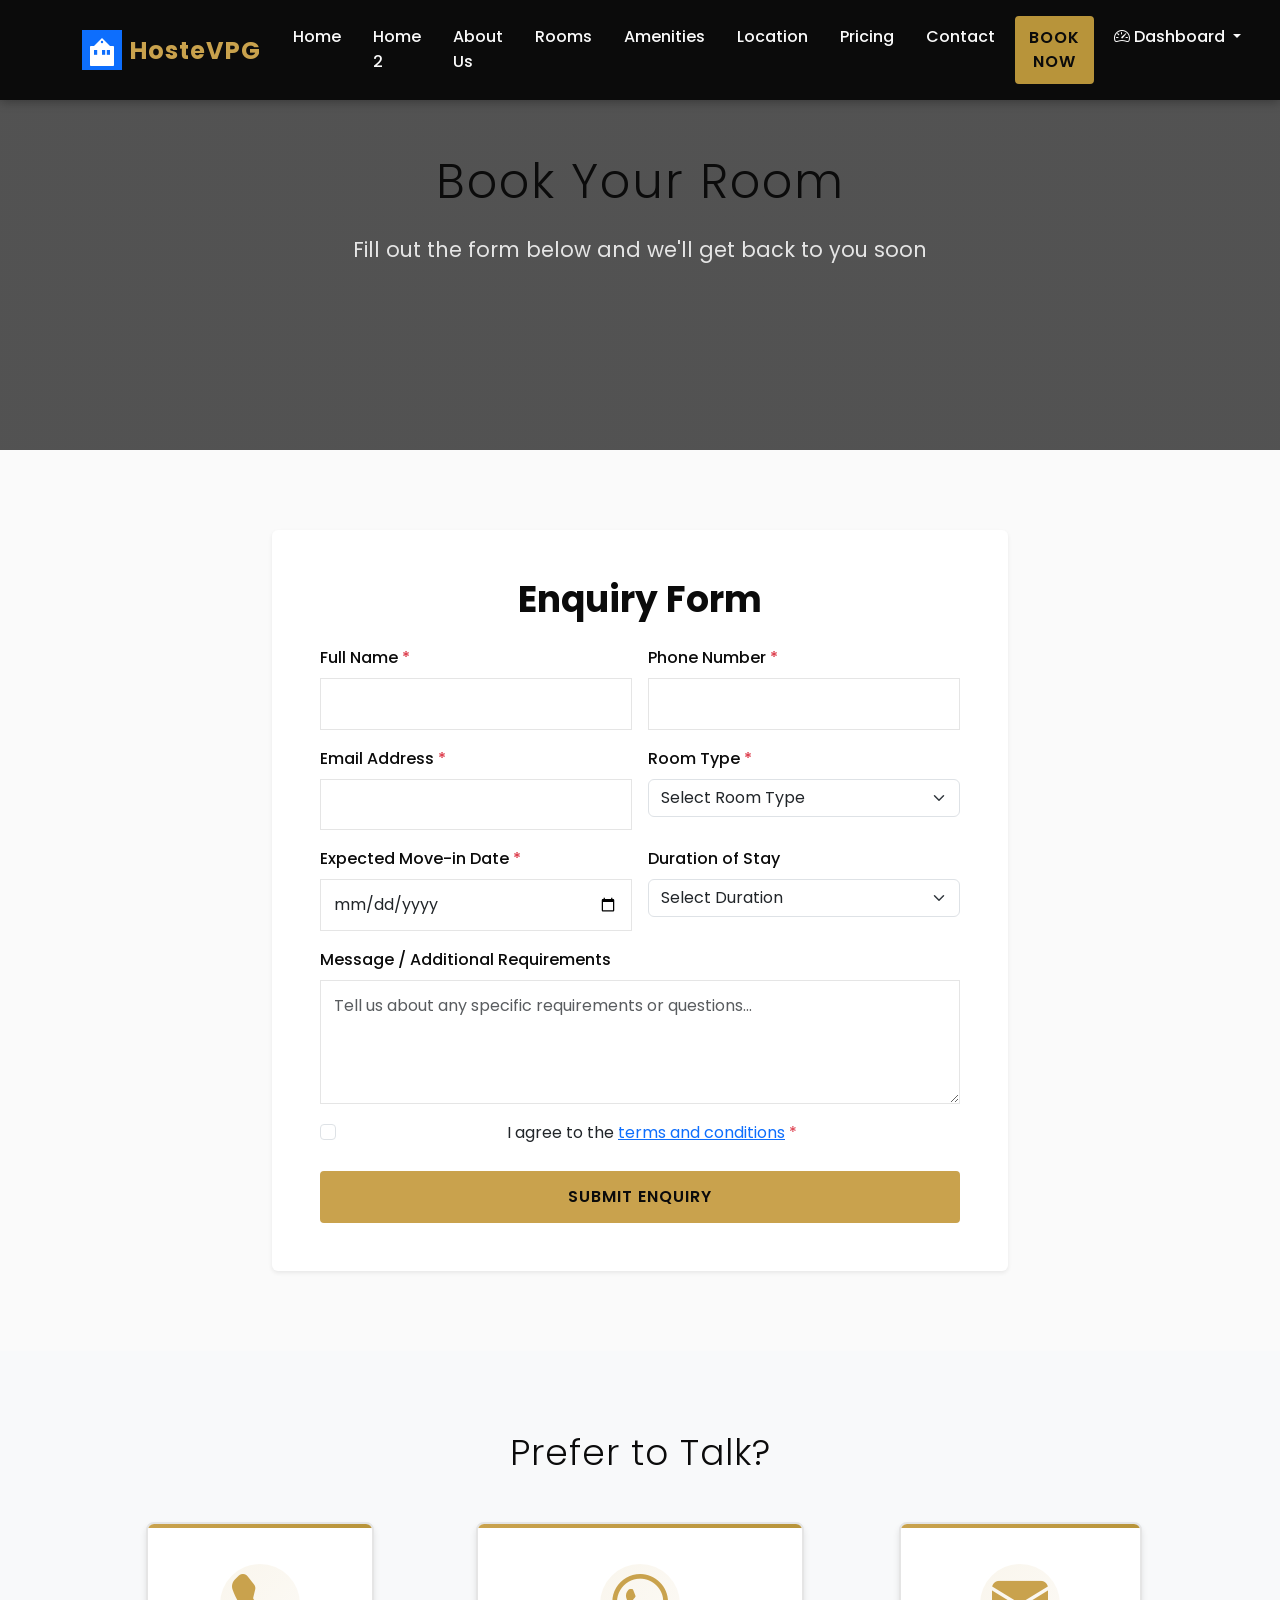
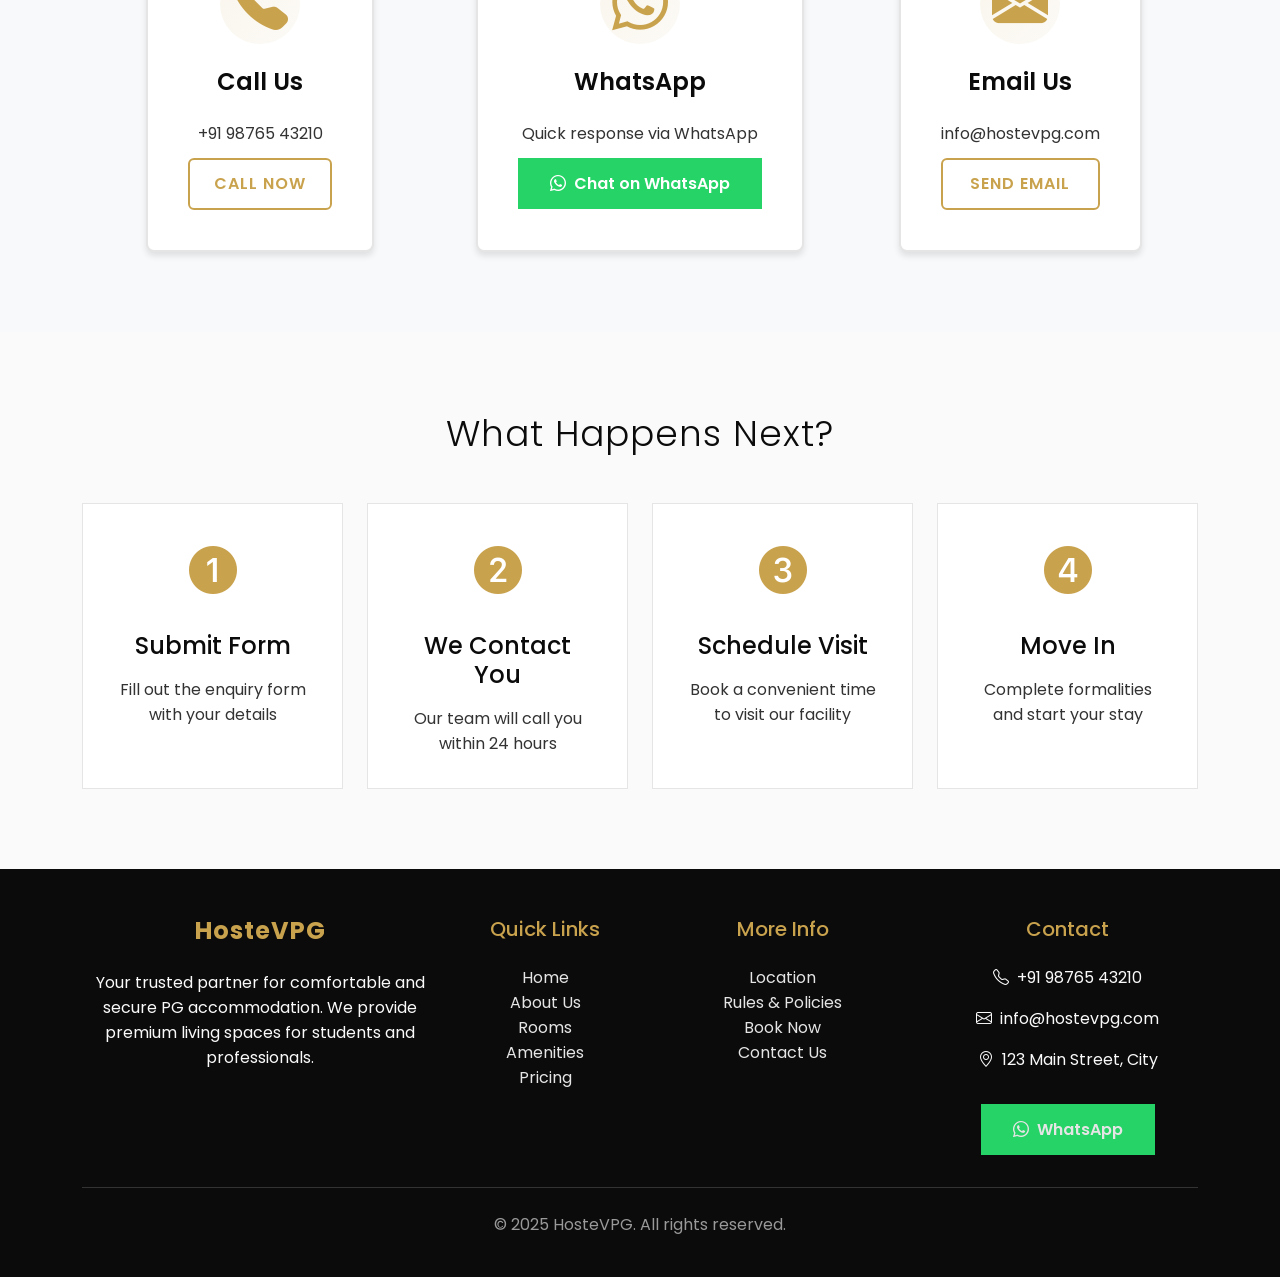
<file: booking.html>
<!DOCTYPE html>
<html lang="en">

<head>
    <meta charset="UTF-8">
    <meta name="viewport" content="width=device-width, initial-scale=1.0">
    <title>Book Now - HosteVPG</title>
    <meta name="description"
        content="Book your room at HosteVPG. Fill out the enquiry form and we'll get back to you soon.">

    <!-- Favicon -->
    <link rel="icon" href="images/favicon.svg" type="image/svg+xml">
    <link rel="icon" href="images/favicon.ico" type="image/x-icon">
    <link rel="apple-touch-icon" href="images/favicon.svg">

    <!-- Bootstrap 5 CSS -->
    <link href="https://cdn.jsdelivr.net/npm/bootstrap@5.3.0/dist/css/bootstrap.min.css" rel="stylesheet">
    <!-- Bootstrap Icons -->
    <link rel="stylesheet" href="https://cdn.jsdelivr.net/npm/bootstrap-icons@1.11.0/font/bootstrap-icons.css">
    <!-- Custom CSS -->
    <link rel="stylesheet" href="css/style.css">
</head>

<body>
    <!-- Navbar -->
    <nav class="navbar navbar-expand-lg navbar-dark fixed-top">
        <div class="container">
            <a class="navbar-brand" href="index.html">
                <img src="images/favicon.svg" alt="HosteVPG Logo" height="40" class="me-2">
                <span class="brand-name">HosteVPG</span>
            </a>
            <button class="navbar-toggler" type="button" data-bs-toggle="collapse" data-bs-target="#navbarNav">
                <span class="navbar-toggler-icon"></span>
            </button>
            <div class="collapse navbar-collapse" id="navbarNav">
                <ul class="navbar-nav ms-auto">
                    <li class="nav-item">
                        <a class="nav-link" href="index.html">Home</a>
                    </li>
                    <li class="nav-item">
                        <a class="nav-link" href="index2.html">Home 2</a>
                    </li>
                    <li class="nav-item">
                        <a class="nav-link" href="about.html">About Us</a>
                    </li>
                    <li class="nav-item">
                        <a class="nav-link" href="rooms.html">Rooms</a>
                    </li>
                    <li class="nav-item">
                        <a class="nav-link" href="amenities.html">Amenities</a>
                    </li>
                    <li class="nav-item">
                        <a class="nav-link" href="location.html">Location</a>
                    </li>
                    <li class="nav-item">
                        <a class="nav-link" href="pricing.html">Pricing</a>
                    </li>
                    <li class="nav-item">
                        <a class="nav-link" href="contact.html">Contact</a>
                    </li>
                    <li class="nav-item">
                        <a class="btn btn-primary ms-1 active" href="booking.html">Book Now</a>
                    </li>
                    <li class="nav-item dropdown">
                        <a class="nav-link dropdown-toggle" href="#" id="navbarDropdown" role="button"
                            data-bs-toggle="dropdown" aria-expanded="false">
                            <i class="bi bi-speedometer2 me-1"></i>Dashboard
                        </a>
                        <ul class="dropdown-menu" aria-labelledby="navbarDropdown">
                            <li><a class="dropdown-item" href="user-dashboard.html"><i
                                        class="bi bi-person-circle me-2"></i>User Dashboard</a></li>
                            <li><a class="dropdown-item" href="staff-dashboard.html"><i
                                        class="bi bi-person-badge me-2"></i>Staff Dashboard</a></li>
                            <li><a class="dropdown-item" href="admin-dashboard.html"><i
                                        class="bi bi-shield-check me-2"></i>Admin Dashboard</a></li>
                        </ul>
                    </li>
                </ul>
            </div>
        </div>
    </nav>

    <!-- Page Header -->
    <section class="hero-section" style="min-height: 50vh;">
        <div class="container">
            <div class="row">
                <div class="col-lg-8 mx-auto text-center">
                    <h1>Book Your Room</h1>
                    <p>Fill out the form below and we'll get back to you soon</p>
                </div>
            </div>
        </div>
    </section>

    <!-- Enquiry Form -->
    <section class="section">
        <div class="container">
            <div class="row justify-content-center">
                <div class="col-lg-8">
                    <div class="card border-0 shadow-sm">
                        <div class="card-body p-5">
                            <h2 class="mb-4 text-center">Enquiry Form</h2>

                            <form id="enquiryForm" novalidate>
                                <div class="row g-3">
                                    <div class="col-md-6">
                                        <label for="name" class="form-label">Full Name <span
                                                class="text-danger">*</span></label>
                                        <input type="text" class="form-control" id="name" name="name" required>
                                        <div class="invalid-feedback">
                                            Please provide your full name.
                                        </div>
                                    </div>

                                    <div class="col-md-6">
                                        <label for="phone" class="form-label">Phone Number <span
                                                class="text-danger">*</span></label>
                                        <input type="tel" class="form-control" id="phone" name="phone" required>
                                        <div class="invalid-feedback">
                                            Please provide a valid phone number.
                                        </div>
                                    </div>

                                    <div class="col-md-6">
                                        <label for="email" class="form-label">Email Address <span
                                                class="text-danger">*</span></label>
                                        <input type="email" class="form-control" id="email" name="email" required>
                                        <div class="invalid-feedback">
                                            Please provide a valid email address.
                                        </div>
                                    </div>

                                    <div class="col-md-6">
                                        <label for="roomType" class="form-label">Room Type <span
                                                class="text-danger">*</span></label>
                                        <select class="form-select" id="roomType" name="roomType" required>
                                            <option value="">Select Room Type</option>
                                            <option value="single">Single Sharing</option>
                                            <option value="double">Double Sharing</option>
                                            <option value="triple">Triple Sharing</option>
                                        </select>
                                        <div class="invalid-feedback">
                                            Please select a room type.
                                        </div>
                                    </div>

                                    <div class="col-md-6">
                                        <label for="moveInDate" class="form-label">Expected Move-in Date <span
                                                class="text-danger">*</span></label>
                                        <input type="date" class="form-control" id="moveInDate" name="moveInDate"
                                            required>
                                        <div class="invalid-feedback">
                                            Please select your move-in date.
                                        </div>
                                    </div>

                                    <div class="col-md-6">
                                        <label for="duration" class="form-label">Duration of Stay</label>
                                        <select class="form-select" id="duration" name="duration">
                                            <option value="">Select Duration</option>
                                            <option value="1">1 Month</option>
                                            <option value="3">3 Months</option>
                                            <option value="6">6 Months</option>
                                            <option value="12">12 Months</option>
                                            <option value="long-term">Long Term</option>
                                        </select>
                                    </div>

                                    <div class="col-12">
                                        <label for="message" class="form-label">Message / Additional
                                            Requirements</label>
                                        <textarea class="form-control" id="message" name="message" rows="4"
                                            placeholder="Tell us about any specific requirements or questions..."></textarea>
                                    </div>

                                    <div class="col-12">
                                        <div class="form-check">
                                            <input class="form-check-input" type="checkbox" id="agreeTerms"
                                                name="agreeTerms" required>
                                            <label class="form-check-label" for="agreeTerms">
                                                I agree to the <a href="rules.html" target="_blank">terms and
                                                    conditions</a> <span class="text-danger">*</span>
                                            </label>
                                            <div class="invalid-feedback">
                                                You must agree to the terms and conditions.
                                            </div>
                                        </div>
                                    </div>

                                    <div class="col-12 text-center mt-4">
                                        <button type="submit" class="btn btn-primary btn-lg px-5">
                                            Submit Enquiry
                                        </button>
                                    </div>
                                </div>
                            </form>
                        </div>
                    </div>
                </div>
            </div>
        </div>
    </section>

    <!-- Quick Contact Options -->
    <section class="section bg-light">
        <div class="container">
            <h2 class="section-title">Prefer to Talk?</h2>
            <div class="row g-4 justify-content-center">
                <div class="col-lg-4 col-md-6">
                    <div class="contact-card">
                        <div class="contact-icon">
                            <i class="bi bi-telephone-fill"></i>
                        </div>
                        <h4>Call Us</h4>
                        <p>+91 98765 43210</p>
                        <a href="tel:+919876543210" class="btn btn-outline-primary" data-call="+919876543210">Call
                            Now</a>
                    </div>
                </div>
                <div class="col-lg-4 col-md-6">
                    <div class="contact-card">
                        <div class="contact-icon">
                            <i class="bi bi-whatsapp"></i>
                        </div>
                        <h4>WhatsApp</h4>
                        <p>Quick response via WhatsApp</p>
                        <a href="#" class="whatsapp-btn" data-whatsapp
                            data-message="Hello, I am interested in booking a room at HosteVPG.">
                            <i class="bi bi-whatsapp me-2"></i>Chat on WhatsApp
                        </a>
                    </div>
                </div>
                <div class="col-lg-4 col-md-6">
                    <div class="contact-card">
                        <div class="contact-icon">
                            <i class="bi bi-envelope-fill"></i>
                        </div>
                        <h4>Email Us</h4>
                        <p>info@hostevpg.com</p>
                        <a href="mailto:info@hostevpg.com" class="btn btn-outline-primary">Send Email</a>
                    </div>
                </div>
            </div>
        </div>
    </section>

    <!-- What Happens Next -->
    <section class="section">
        <div class="container">
            <h2 class="section-title">What Happens Next?</h2>
            <div class="row g-4">
                <div class="col-lg-3 col-md-6">
                    <div class="feature-card text-center">
                        <div class="feature-icon">
                            <i class="bi bi-1-circle-fill"></i>
                        </div>
                        <h4>Submit Form</h4>
                        <p>Fill out the enquiry form with your details</p>
                    </div>
                </div>
                <div class="col-lg-3 col-md-6">
                    <div class="feature-card text-center">
                        <div class="feature-icon">
                            <i class="bi bi-2-circle-fill"></i>
                        </div>
                        <h4>We Contact You</h4>
                        <p>Our team will call you within 24 hours</p>
                    </div>
                </div>
                <div class="col-lg-3 col-md-6">
                    <div class="feature-card text-center">
                        <div class="feature-icon">
                            <i class="bi bi-3-circle-fill"></i>
                        </div>
                        <h4>Schedule Visit</h4>
                        <p>Book a convenient time to visit our facility</p>
                    </div>
                </div>
                <div class="col-lg-3 col-md-6">
                    <div class="feature-card text-center">
                        <div class="feature-icon">
                            <i class="bi bi-4-circle-fill"></i>
                        </div>
                        <h4>Move In</h4>
                        <p>Complete formalities and start your stay</p>
                    </div>
                </div>
            </div>
        </div>
    </section>

    <!-- Footer -->
    <footer class="footer">
        <div class="container">
            <div class="row g-4">
                <div class="col-lg-4 col-md-6">
                    <h5 class="brand-text brand-name">HosteVPG</h5>
                    <p>Your trusted partner for comfortable and secure PG accommodation. We provide premium living
                        spaces for students and professionals.</p>
                </div>
                <div class="col-lg-2 col-md-6">
                    <h5>Quick Links</h5>
                    <ul class="list-unstyled">
                        <li><a href="index.html">Home</a></li>
                        <li><a href="about.html">About Us</a></li>
                        <li><a href="rooms.html">Rooms</a></li>
                        <li><a href="amenities.html">Amenities</a></li>
                        <li><a href="pricing.html">Pricing</a></li>
                    </ul>
                </div>
                <div class="col-lg-3 col-md-6">
                    <h5>More Info</h5>
                    <ul class="list-unstyled">
                        <li><a href="location.html">Location</a></li>
                        <li><a href="rules.html">Rules & Policies</a></li>
                        <li><a href="booking.html">Book Now</a></li>
                        <li><a href="contact.html">Contact Us</a></li>
                    </ul>
                </div>
                <div class="col-lg-3 col-md-6">
                    <h5>Contact</h5>
                    <p><i class="bi bi-telephone me-2"></i>+91 98765 43210</p>
                    <p><i class="bi bi-envelope me-2"></i>info@hostevpg.com</p>
                    <p><i class="bi bi-geo-alt me-2"></i>123 Main Street, City</p>
                    <div class="mt-3">
                        <a href="#" class="whatsapp-btn" data-whatsapp><i class="bi bi-whatsapp me-2"></i>WhatsApp</a>
                    </div>
                </div>
            </div>
            <div class="footer-bottom">
                <p>&copy; 2025 HosteVPG. All rights reserved.</p>
            </div>
        </div>
    </footer>

    <!-- Bootstrap 5 JS -->
    <script src="https://cdn.jsdelivr.net/npm/bootstrap@5.3.0/dist/js/bootstrap.bundle.min.js"></script>
    <!-- Custom JS -->
    <script src="js/main.js"></script>
</body>

</html>
</file>
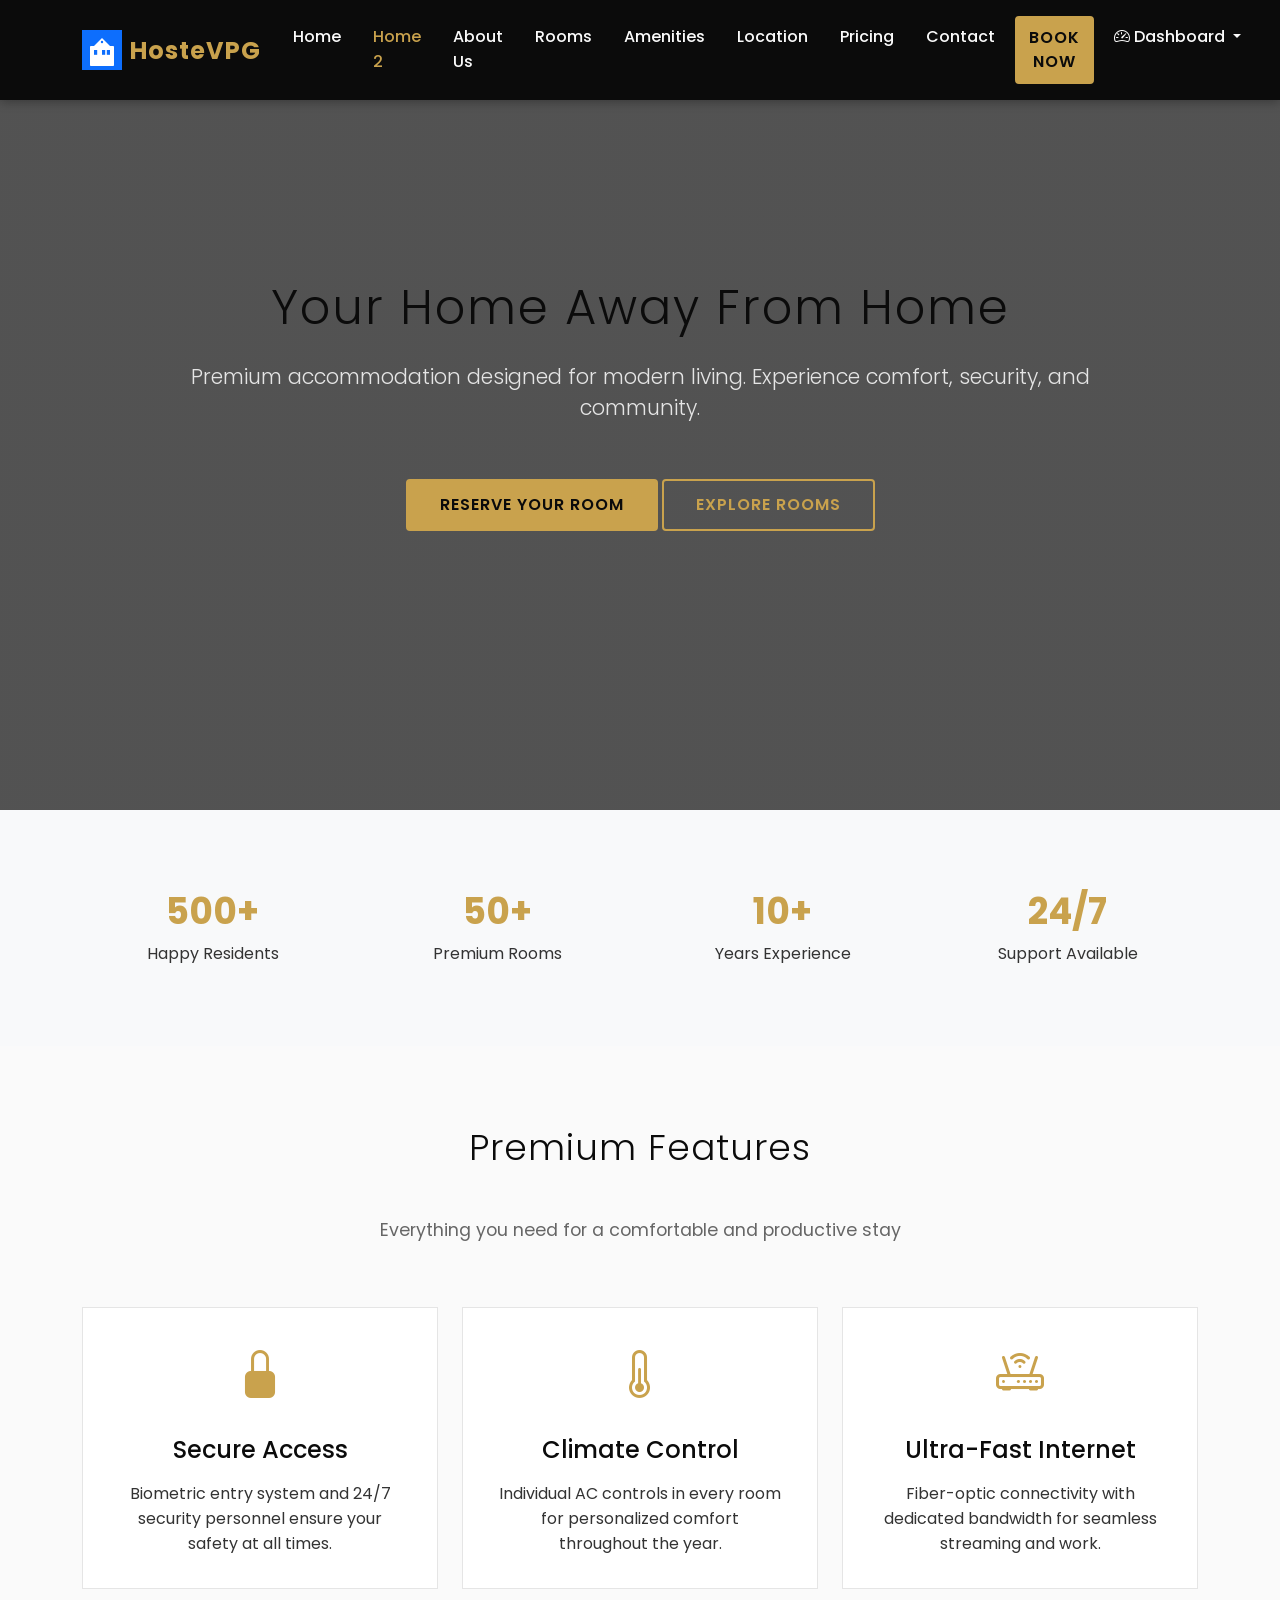
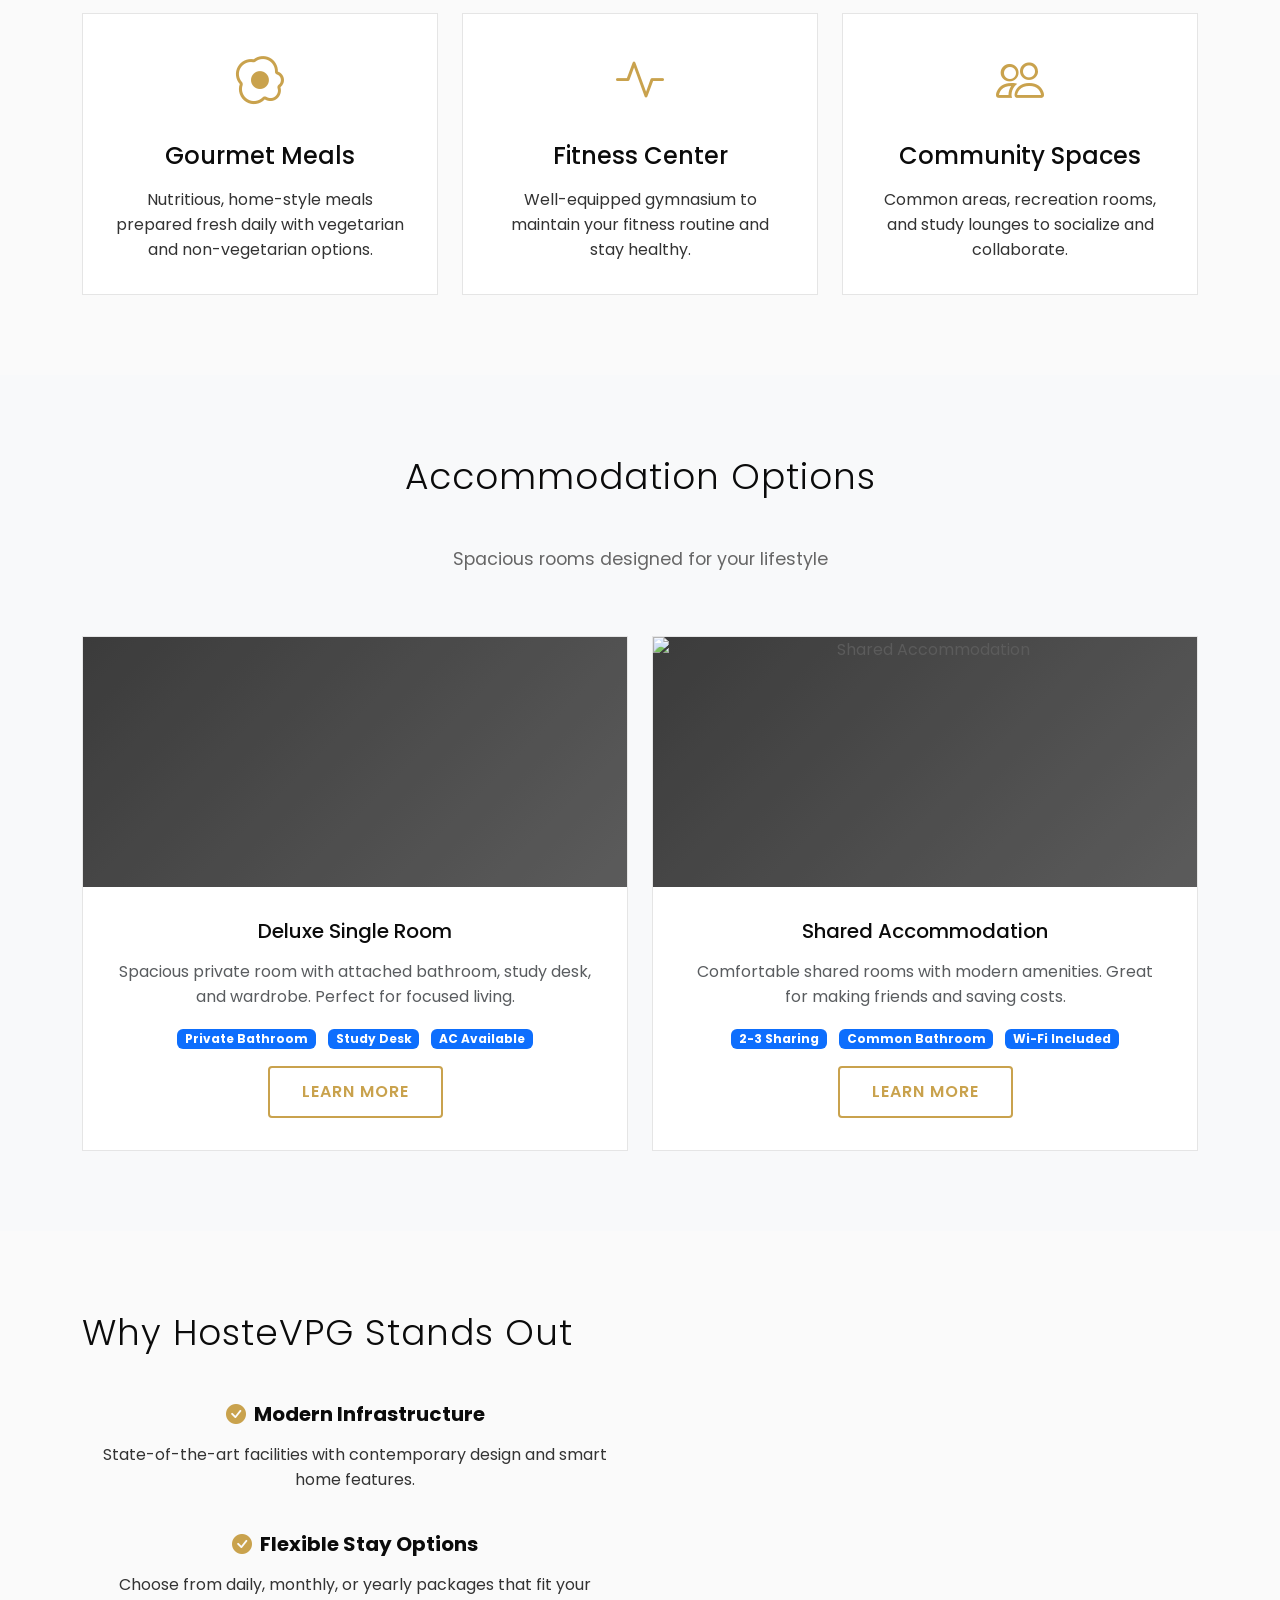
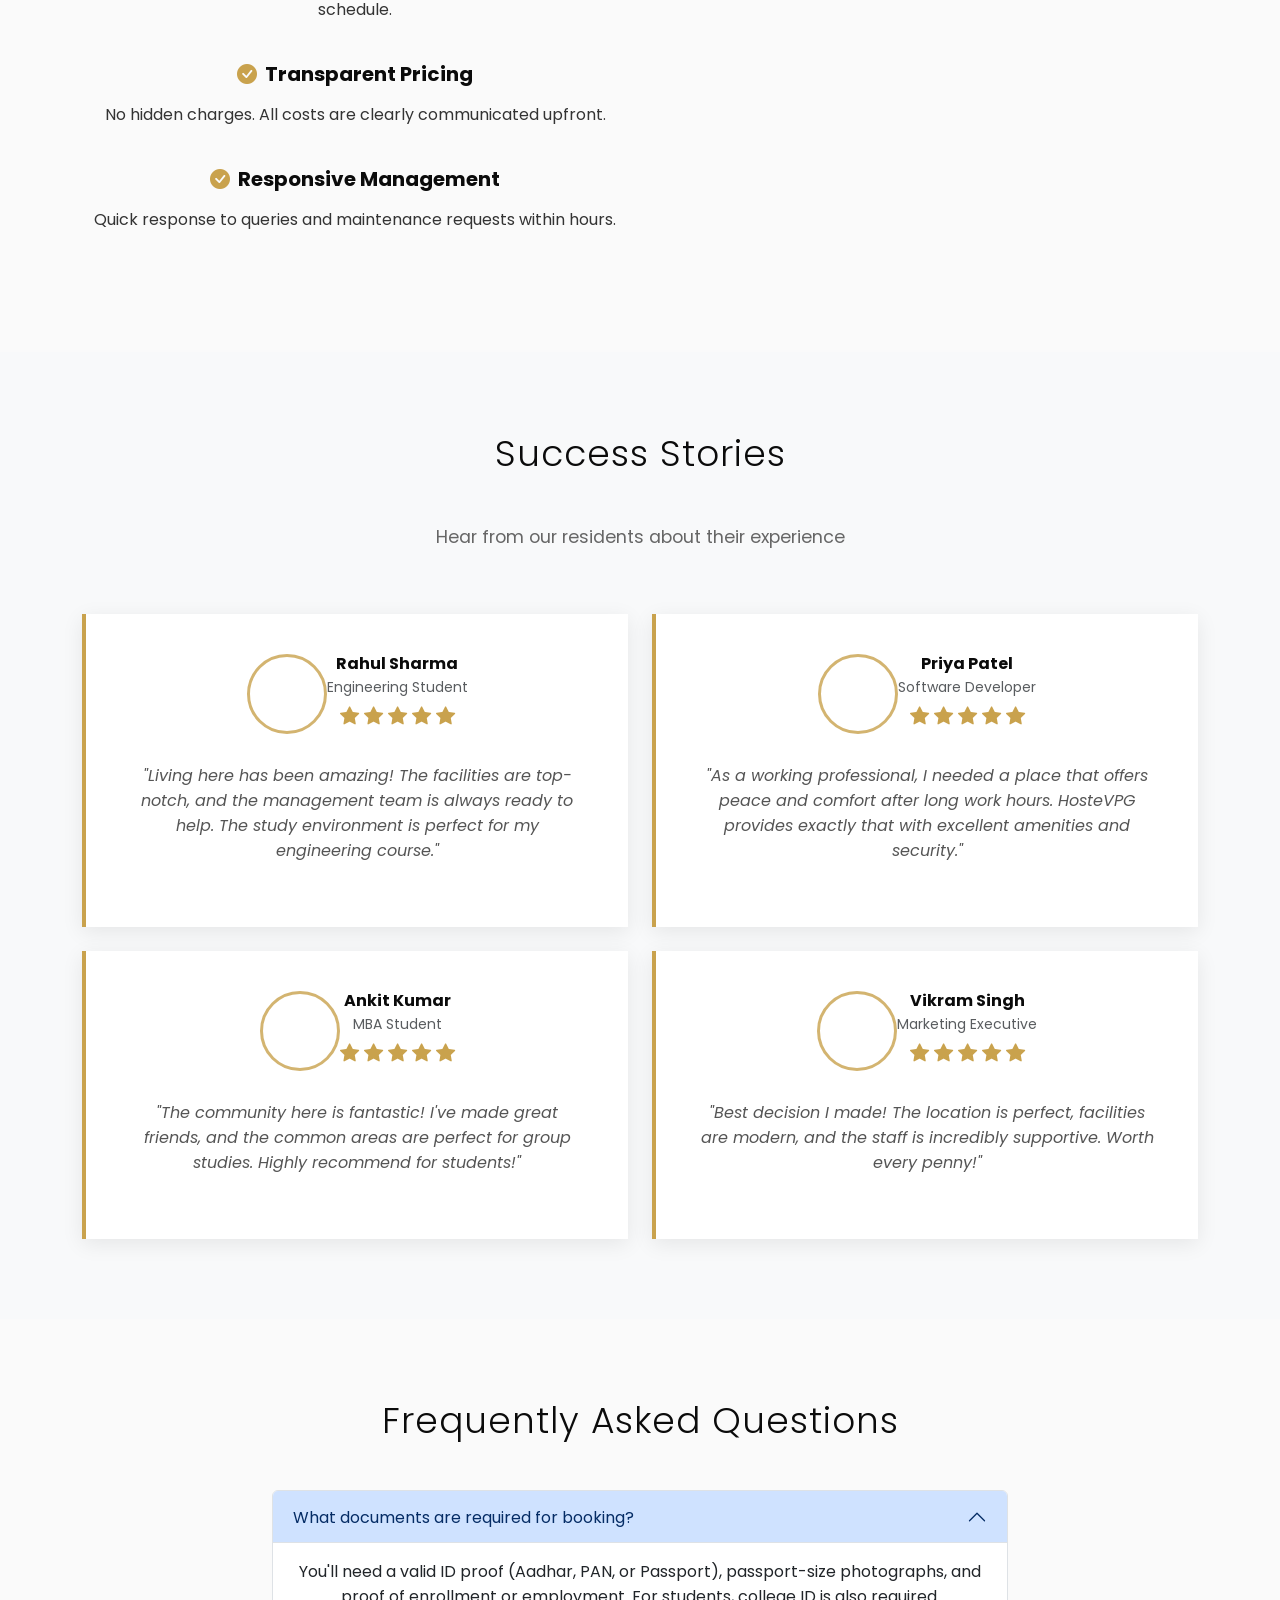
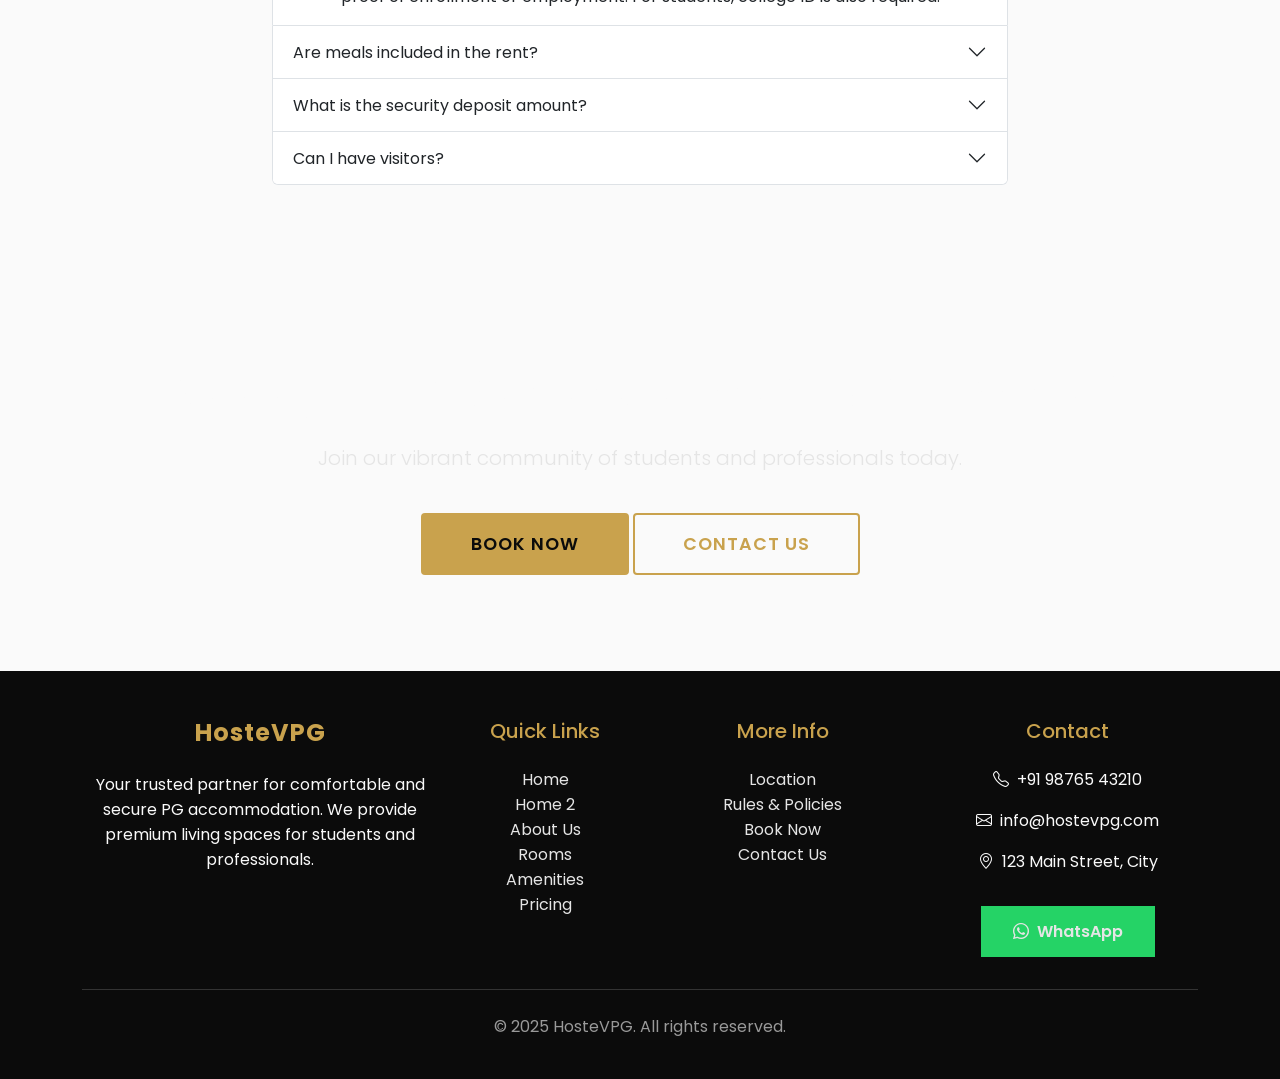
<file: index2.html>
<!DOCTYPE html>
<html lang="en">

<head>
    <meta charset="UTF-8">
    <meta name="viewport" content="width=device-width, initial-scale=1.0">
    <title>HosteVPG - Premium Student Accommodation</title>
    <meta name="description"
        content="Premium PG and hostel accommodation with modern amenities. Perfect for students and working professionals seeking comfort and convenience.">

    <!-- Favicon -->
    <link rel="icon" href="images/favicon.svg" type="image/svg+xml">
    <link rel="icon" href="images/favicon.ico" type="image/x-icon">
    <link rel="apple-touch-icon" href="images/favicon.svg">

    <!-- Bootstrap 5 CSS -->
    <link href="https://cdn.jsdelivr.net/npm/bootstrap@5.3.0/dist/css/bootstrap.min.css" rel="stylesheet">
    <!-- Bootstrap Icons -->
    <link rel="stylesheet" href="https://cdn.jsdelivr.net/npm/bootstrap-icons@1.11.0/font/bootstrap-icons.css">
    <!-- Custom CSS -->
    <link rel="stylesheet" href="css/style.css">
</head>

<body>
    <!-- Navbar -->
    <nav class="navbar navbar-expand-lg navbar-dark fixed-top">
        <div class="container">
            <a class="navbar-brand" href="index.html">
                <img src="images/favicon.svg" alt="HosteVPG Logo" height="40" class="me-2">
                <span class="brand-name">HosteVPG</span>
            </a>
            <button class="navbar-toggler" type="button" data-bs-toggle="collapse" data-bs-target="#navbarNav">
                <span class="navbar-toggler-icon"></span>
            </button>
            <div class="collapse navbar-collapse" id="navbarNav">
                <ul class="navbar-nav ms-auto">
                    <li class="nav-item">
                        <a class="nav-link" href="index.html">Home</a>
                    </li>
                    <li class="nav-item">
                        <a class="nav-link active" href="index2.html">Home 2</a>
                    </li>
                    <li class="nav-item">
                        <a class="nav-link" href="about.html">About Us</a>
                    </li>
                    <li class="nav-item">
                        <a class="nav-link" href="rooms.html">Rooms</a>
                    </li>
                    <li class="nav-item">
                        <a class="nav-link" href="amenities.html">Amenities</a>
                    </li>
                    <li class="nav-item">
                        <a class="nav-link" href="location.html">Location</a>
                    </li>
                    <li class="nav-item">
                        <a class="nav-link" href="pricing.html">Pricing</a>
                    </li>
                    <li class="nav-item">
                        <a class="nav-link" href="contact.html">Contact</a>
                    </li>
                    <li class="nav-item">
                        <a class="btn btn-primary ms-1" href="booking.html">Book Now</a>
                    </li>
                    <li class="nav-item dropdown">
                        <a class="nav-link dropdown-toggle" href="#" id="navbarDropdown" role="button"
                            data-bs-toggle="dropdown" aria-expanded="false">
                            <i class="bi bi-speedometer2 me-1"></i>Dashboard
                        </a>
                        <ul class="dropdown-menu" aria-labelledby="navbarDropdown">
                            <li><a class="dropdown-item" href="user-dashboard.html"><i
                                        class="bi bi-person-circle me-2"></i>User Dashboard</a></li>
                            <li><a class="dropdown-item" href="staff-dashboard.html"><i
                                        class="bi bi-person-badge me-2"></i>Staff Dashboard</a></li>
                            <li><a class="dropdown-item" href="admin-dashboard.html"><i
                                        class="bi bi-shield-check me-2"></i>Admin Dashboard</a></li>
                        </ul>
                    </li>
                </ul>
            </div>
        </div>
    </nav>

    <!-- Hero Section -->
    <section class="hero-section">
        <div class="container">
            <div class="row">
                <div class="col-lg-10 mx-auto">
                    <h1>Your Home Away From Home</h1>
                    <p class="lead">Premium accommodation designed for modern living. Experience comfort, security, and
                        community.</p>
                    <div class="mt-4 hero-buttons">
                        <a href="booking.html" class="btn btn-primary me-md-3 mb-3 mb-md-0">Reserve Your Room</a>
                        <a href="rooms.html" class="btn btn-outline-primary">Explore Rooms</a>
                    </div>
                </div>
            </div>
        </div>
    </section>

    <!-- Statistics Section -->
    <section class="section bg-light">
        <div class="container">
            <div class="row g-4">
                <div class="col-md-3 col-sm-6">
                    <div class="text-center">
                        <h2 class="text-gold mb-2">500+</h2>
                        <p class="mb-0">Happy Residents</p>
                    </div>
                </div>
                <div class="col-md-3 col-sm-6">
                    <div class="text-center">
                        <h2 class="text-gold mb-2">50+</h2>
                        <p class="mb-0">Premium Rooms</p>
                    </div>
                </div>
                <div class="col-md-3 col-sm-6">
                    <div class="text-center">
                        <h2 class="text-gold mb-2">10+</h2>
                        <p class="mb-0">Years Experience</p>
                    </div>
                </div>
                <div class="col-md-3 col-sm-6">
                    <div class="text-center">
                        <h2 class="text-gold mb-2">24/7</h2>
                        <p class="mb-0">Support Available</p>
                    </div>
                </div>
            </div>
        </div>
    </section>

    <!-- Features Section -->
    <section class="section">
        <div class="container">
            <h2 class="section-title">Premium Features</h2>
            <p class="section-subtitle">Everything you need for a comfortable and productive stay</p>
            <div class="row g-4">
                <div class="col-lg-4 col-md-6">
                    <div class="feature-card">
                        <div class="feature-icon">
                            <i class="bi bi-lock-fill"></i>
                        </div>
                        <h4>Secure Access</h4>
                        <p>Biometric entry system and 24/7 security personnel ensure your safety at all times.</p>
                    </div>
                </div>
                <div class="col-lg-4 col-md-6">
                    <div class="feature-card">
                        <div class="feature-icon">
                            <i class="bi bi-thermometer-half"></i>
                        </div>
                        <h4>Climate Control</h4>
                        <p>Individual AC controls in every room for personalized comfort throughout the year.</p>
                    </div>
                </div>
                <div class="col-lg-4 col-md-6">
                    <div class="feature-card">
                        <div class="feature-icon">
                            <i class="bi bi-router"></i>
                        </div>
                        <h4>Ultra-Fast Internet</h4>
                        <p>Fiber-optic connectivity with dedicated bandwidth for seamless streaming and work.</p>
                    </div>
                </div>
                <div class="col-lg-4 col-md-6">
                    <div class="feature-card">
                        <div class="feature-icon">
                            <i class="bi bi-egg-fried"></i>
                        </div>
                        <h4>Gourmet Meals</h4>
                        <p>Nutritious, home-style meals prepared fresh daily with vegetarian and non-vegetarian options.
                        </p>
                    </div>
                </div>
                <div class="col-lg-4 col-md-6">
                    <div class="feature-card">
                        <div class="feature-icon">
                            <i class="bi bi-activity"></i>

                        </div>
                        <h4>Fitness Center</h4>
                        <p>Well-equipped gymnasium to maintain your fitness routine and stay healthy.</p>
                    </div>
                </div>
                <div class="col-lg-4 col-md-6">
                    <div class="feature-card">
                        <div class="feature-icon">
                            <i class="bi bi-people"></i>
                        </div>
                        <h4>Community Spaces</h4>
                        <p>Common areas, recreation rooms, and study lounges to socialize and collaborate.</p>
                    </div>
                </div>
            </div>
        </div>
    </section>

    <!-- Room Showcase -->
    <section class="section bg-light">
        <div class="container">
            <h2 class="section-title">Accommodation Options</h2>
            <p class="section-subtitle">Spacious rooms designed for your lifestyle</p>
            <div class="row g-4">
                <div class="col-lg-6">
                    <div class="room-card">
                        <img src="https://images.unsplash.com/photo-1590490359683-658d3d23f972?w=1200&h=800&fit=crop"
                            alt="Deluxe Single Room" class="img-fluid" loading="lazy"
                            onerror="this.onerror=null; this.src='data:image/svg+xml,%3Csvg xmlns=\'http://www.w3.org/2000/svg\' width=\'800\' height=\'600\'%3E%3Crect width=\'800\' height=\'600\' fill=\'%23e5e5e5\'/%3E%3Ctext x=\'50%25\' y=\'50%25\' text-anchor=\'middle\' dy=\'.3em\' fill=\'%23999\' font-family=\'sans-serif\' font-size=\'18\'%3EDeluxe Single Room%3C/text%3E%3C/svg%3E';">
                        <div class="room-card-body">
                            <h5>Deluxe Single Room</h5>
                            <p class="text-muted">Spacious private room with attached bathroom, study desk, and
                                wardrobe. Perfect for focused living.</p>
                            <div class="mb-3">
                                <span class="badge bg-primary me-2">Private Bathroom</span>
                                <span class="badge bg-primary me-2">Study Desk</span>
                                <span class="badge bg-primary">AC Available</span>
                            </div>
                            <a href="rooms.html" class="btn btn-outline-primary btn-sm">Learn More</a>
                        </div>
                    </div>
                </div>
                <div class="col-lg-6">
                    <div class="room-card">
                        <img src="https://images.unsplash.com/photo-1522771739844-6a9f6d5f14af?w=1200&h=800&fit=crop"
                            alt="Shared Accommodation" class="img-fluid" loading="lazy"
                            onerror="this.onerror=null; this.src='data:image/svg+xml,%3Csvg xmlns=\'http://www.w3.org/2000/svg\' width=\'800\' height=\'600\'%3E%3Crect width=\'800\' height=\'600\' fill=\'%23e5e5e5\'/%3E%3Ctext x=\'50%25\' y=\'50%25\' text-anchor=\'middle\' dy=\'.3em\' fill=\'%23999\' font-family=\'sans-serif\' font-size=\'18\'%3EShared Accommodation%3C/text%3E%3C/svg%3E';">
                        <div class="room-card-body">
                            <h5>Shared Accommodation</h5>
                            <p class="text-muted">Comfortable shared rooms with modern amenities. Great for making
                                friends and saving costs.</p>
                            <div class="mb-3">
                                <span class="badge bg-primary me-2">2-3 Sharing</span>
                                <span class="badge bg-primary me-2">Common Bathroom</span>
                                <span class="badge bg-primary">Wi-Fi Included</span>
                            </div>
                            <a href="rooms.html" class="btn btn-outline-primary btn-sm">Learn More</a>
                        </div>
                    </div>
                </div>
            </div>
        </div>
    </section>

    <!-- Why Choose Us - Different Approach -->
    <section class="section">
        <div class="container">
            <div class="row align-items-center">
                <div class="col-lg-6">
                    <h2 class="section-title text-start">Why HosteVPG Stands Out</h2>
                    <div class="mb-4">
                        <h5><i class="bi bi-check-circle-fill text-gold me-2"></i>Modern Infrastructure</h5>
                        <p>State-of-the-art facilities with contemporary design and smart home features.</p>
                    </div>
                    <div class="mb-4">
                        <h5><i class="bi bi-check-circle-fill text-gold me-2"></i>Flexible Stay Options</h5>
                        <p>Choose from daily, monthly, or yearly packages that fit your schedule.</p>
                    </div>
                    <div class="mb-4">
                        <h5><i class="bi bi-check-circle-fill text-gold me-2"></i>Transparent Pricing</h5>
                        <p>No hidden charges. All costs are clearly communicated upfront.</p>
                    </div>
                    <div class="mb-4">
                        <h5><i class="bi bi-check-circle-fill text-gold me-2"></i>Responsive Management</h5>
                        <p>Quick response to queries and maintenance requests within hours.</p>
                    </div>
                </div>
                <div class="col-lg-6">
                    <img src="https://images.unsplash.com/photo-1522708323590-d24dbb6b0267?w=1200&h=800&fit=crop"
                        alt="Modern Accommodation" class="img-fluid rounded" loading="lazy"
                        onerror="this.onerror=null; this.src='data:image/svg+xml,%3Csvg xmlns=\'http://www.w3.org/2000/svg\' width=\'800\' height=\'600\'%3E%3Crect width=\'800\' height=\'600\' fill=\'%23e5e5e5\'/%3E%3Ctext x=\'50%25\' y=\'50%25\' text-anchor=\'middle\' dy=\'.3em\' fill=\'%23999\' font-family=\'sans-serif\' font-size=\'18\'%3EModern Accommodation%3C/text%3E%3C/svg%3E';">
                </div>
            </div>
        </div>
    </section>

    <!-- Testimonials - Different Style -->
    <section class="section bg-light">
        <div class="container">
            <h2 class="section-title">Success Stories</h2>
            <p class="section-subtitle">Hear from our residents about their experience</p>
            <div class="row g-4">
                <div class="col-lg-6">
                    <div class="testimonial-card">
                        <div class="d-flex align-items-start mb-3">
                            <img src="https://images.unsplash.com/photo-1507003211169-0a1dd7228f2d?w=100&h=100&fit=crop&crop=faces"
                                alt="Student" class="rounded-circle me-3" style="width: 60px; height: 60px;"
                                loading="lazy"
                                onerror="this.onerror=null; this.src='data:image/svg+xml,%3Csvg xmlns=\'http://www.w3.org/2000/svg\' width=\'60\' height=\'60\'%3E%3Ccircle cx=\'30\' cy=\'30\' r=\'30\' fill=\'%23C9A24D\'/%3E%3Ctext x=\'50%25\' y=\'50%25\' text-anchor=\'middle\' dy=\'.3em\' fill=\'white\' font-family=\'sans-serif\' font-size=\'20\' font-weight=\'bold\'%3ERS%3C/text%3E%3C/svg%3E';">
                            <div>
                                <h6 class="mb-1">Rahul Sharma</h6>
                                <p class="text-muted small mb-0">Engineering Student</p>
                                <div class="testimonial-rating mt-1">
                                    <i class="bi bi-star-fill"></i>
                                    <i class="bi bi-star-fill"></i>
                                    <i class="bi bi-star-fill"></i>
                                    <i class="bi bi-star-fill"></i>
                                    <i class="bi bi-star-fill"></i>
                                </div>
                            </div>
                        </div>
                        <p class="testimonial-text">"Living here has been amazing! The facilities are top-notch, and the
                            management team is always ready to help. The study environment is perfect for my engineering
                            course."</p>
                    </div>
                </div>
                <div class="col-lg-6">
                    <div class="testimonial-card">
                        <div class="d-flex align-items-start mb-3">
                            <img src="https://images.unsplash.com/photo-1494790108377-be9c29b29330?w=100&h=100&fit=crop&crop=faces"
                                alt="Professional" class="rounded-circle me-3" style="width: 60px; height: 60px;"
                                loading="lazy"
                                onerror="this.onerror=null; this.src='data:image/svg+xml,%3Csvg xmlns=\'http://www.w3.org/2000/svg\' width=\'60\' height=\'60\'%3E%3Ccircle cx=\'30\' cy=\'30\' r=\'30\' fill=\'%23C9A24D\'/%3E%3Ctext x=\'50%25\' y=\'50%25\' text-anchor=\'middle\' dy=\'.3em\' fill=\'white\' font-family=\'sans-serif\' font-size=\'20\' font-weight=\'bold\'%3EPP%3C/text%3E%3C/svg%3E';">
                            <div>
                                <h6 class="mb-1">Priya Patel</h6>
                                <p class="text-muted small mb-0">Software Developer</p>
                                <div class="testimonial-rating mt-1">
                                    <i class="bi bi-star-fill"></i>
                                    <i class="bi bi-star-fill"></i>
                                    <i class="bi bi-star-fill"></i>
                                    <i class="bi bi-star-fill"></i>
                                    <i class="bi bi-star-fill"></i>
                                </div>
                            </div>
                        </div>
                        <p class="testimonial-text">"As a working professional, I needed a place that offers peace and
                            comfort after long work hours. HosteVPG provides exactly that with excellent amenities and
                            security."</p>
                    </div>
                </div>
                <div class="col-lg-6">
                    <div class="testimonial-card">
                        <div class="d-flex align-items-start mb-3">
                            <img src="https://images.unsplash.com/photo-1500648767791-00dcc994a43e?w=100&h=100&fit=crop&crop=faces"
                                alt="Student" class="rounded-circle me-3" style="width: 60px; height: 60px;"
                                loading="lazy"
                                onerror="this.onerror=null; this.src='data:image/svg+xml,%3Csvg xmlns=\'http://www.w3.org/2000/svg\' width=\'60\' height=\'60\'%3E%3Ccircle cx=\'30\' cy=\'30\' r=\'30\' fill=\'%23C9A24D\'/%3E%3Ctext x=\'50%25\' y=\'50%25\' text-anchor=\'middle\' dy=\'.3em\' fill=\'white\' font-family=\'sans-serif\' font-size=\'20\' font-weight=\'bold\'%3EAK%3C/text%3E%3C/svg%3E';">
                            <div>
                                <h6 class="mb-1">Ankit Kumar</h6>
                                <p class="text-muted small mb-0">MBA Student</p>
                                <div class="testimonial-rating mt-1">
                                    <i class="bi bi-star-fill"></i>
                                    <i class="bi bi-star-fill"></i>
                                    <i class="bi bi-star-fill"></i>
                                    <i class="bi bi-star-fill"></i>
                                    <i class="bi bi-star-fill"></i>
                                </div>
                            </div>
                        </div>
                        <p class="testimonial-text">"The community here is fantastic! I've made great friends, and the
                            common areas are perfect for group studies. Highly recommend for students!"</p>
                    </div>
                </div>
                <div class="col-lg-6">
                    <div class="testimonial-card">
                        <div class="d-flex align-items-start mb-3">
                            <img src="https://images.unsplash.com/photo-1506794778202-cad84cf45f1d?w=100&h=100&fit=crop&crop=faces"
                                alt="Professional" class="rounded-circle me-3" style="width: 60px; height: 60px;"
                                loading="lazy"
                                onerror="this.onerror=null; this.src='data:image/svg+xml,%3Csvg xmlns=\'http://www.w3.org/2000/svg\' width=\'60\' height=\'60\'%3E%3Ccircle cx=\'30\' cy=\'30\' r=\'30\' fill=\'%23C9A24D\'/%3E%3Ctext x=\'50%25\' y=\'50%25\' text-anchor=\'middle\' dy=\'.3em\' fill=\'white\' font-family=\'sans-serif\' font-size=\'20\' font-weight=\'bold\'%3EVS%3C/text%3E%3C/svg%3E';">
                            <div>
                                <h6 class="mb-1">Vikram Singh</h6>
                                <p class="text-muted small mb-0">Marketing Executive</p>
                                <div class="testimonial-rating mt-1">
                                    <i class="bi bi-star-fill"></i>
                                    <i class="bi bi-star-fill"></i>
                                    <i class="bi bi-star-fill"></i>
                                    <i class="bi bi-star-fill"></i>
                                    <i class="bi bi-star-fill"></i>
                                </div>
                            </div>
                        </div>
                        <p class="testimonial-text">"Best decision I made! The location is perfect, facilities are
                            modern, and the staff is incredibly supportive. Worth every penny!"</p>
                    </div>
                </div>
            </div>
        </div>
    </section>

    <!-- FAQ Section -->
    <section class="section">
        <div class="container">
            <h2 class="section-title">Frequently Asked Questions</h2>
            <div class="row">
                <div class="col-lg-8 mx-auto">
                    <div class="accordion" id="faqAccordion">
                        <div class="accordion-item">
                            <h2 class="accordion-header">
                                <button class="accordion-button" type="button" data-bs-toggle="collapse"
                                    data-bs-target="#faq1">
                                    What documents are required for booking?
                                </button>
                            </h2>
                            <div id="faq1" class="accordion-collapse collapse show" data-bs-parent="#faqAccordion">
                                <div class="accordion-body">
                                    You'll need a valid ID proof (Aadhar, PAN, or Passport), passport-size photographs,
                                    and proof of enrollment or employment. For students, college ID is also required.
                                </div>
                            </div>
                        </div>
                        <div class="accordion-item">
                            <h2 class="accordion-header">
                                <button class="accordion-button collapsed" type="button" data-bs-toggle="collapse"
                                    data-bs-target="#faq2">
                                    Are meals included in the rent?
                                </button>
                            </h2>
                            <div id="faq2" class="accordion-collapse collapse" data-bs-parent="#faqAccordion">
                                <div class="accordion-body">
                                    Yes, we offer meal plans that include breakfast, lunch, and dinner. You can choose
                                    from vegetarian or non-vegetarian options. Meal charges are separate and can be
                                    customized based on your preferences.
                                </div>
                            </div>
                        </div>
                        <div class="accordion-item">
                            <h2 class="accordion-header">
                                <button class="accordion-button collapsed" type="button" data-bs-toggle="collapse"
                                    data-bs-target="#faq3">
                                    What is the security deposit amount?
                                </button>
                            </h2>
                            <div id="faq3" class="accordion-collapse collapse" data-bs-parent="#faqAccordion">
                                <div class="accordion-body">
                                    The security deposit is typically one month's rent. This is refundable at the end of
                                    your stay after deducting any damages or outstanding dues, if any.
                                </div>
                            </div>
                        </div>
                        <div class="accordion-item">
                            <h2 class="accordion-header">
                                <button class="accordion-button collapsed" type="button" data-bs-toggle="collapse"
                                    data-bs-target="#faq4">
                                    Can I have visitors?
                                </button>
                            </h2>
                            <div id="faq4" class="accordion-collapse collapse" data-bs-parent="#faqAccordion">
                                <div class="accordion-body">
                                    Yes, visitors are allowed during designated hours. All visitors must register at the
                                    reception and follow our visitor policy. Overnight stays require prior permission.
                                </div>
                            </div>
                        </div>
                    </div>
                </div>
            </div>
        </div>
    </section>

    <!-- Final CTA Section -->
    <section class="final-cta-section">
        <div class="container">
            <h2>Ready to Experience Premium Living?</h2>
            <p class="lead">Join our vibrant community of students and professionals today.</p>
            <div class="cta-buttons">
                <a href="booking.html" class="btn btn-primary">Book Now</a>
                <a href="contact.html" class="btn btn-outline-primary">Contact Us</a>
            </div>
        </div>
    </section>

    <!-- Footer -->
    <footer class="footer">
        <div class="container">
            <div class="row g-4">
                <div class="col-lg-4 col-md-6">
                    <h5 class="brand-text brand-name">HosteVPG</h5>
                    <p>Your trusted partner for comfortable and secure PG accommodation. We provide premium living
                        spaces for students and professionals.</p>
                </div>
                <div class="col-lg-2 col-md-6">
                    <h5>Quick Links</h5>
                    <ul class="list-unstyled">
                        <li><a href="index.html">Home</a></li>
                        <li><a href="index2.html">Home 2</a></li>
                        <li><a href="about.html">About Us</a></li>
                        <li><a href="rooms.html">Rooms</a></li>
                        <li><a href="amenities.html">Amenities</a></li>
                        <li><a href="pricing.html">Pricing</a></li>
                    </ul>
                </div>
                <div class="col-lg-3 col-md-6">
                    <h5>More Info</h5>
                    <ul class="list-unstyled">
                        <li><a href="location.html">Location</a></li>
                        <li><a href="rules.html">Rules & Policies</a></li>
                        <li><a href="booking.html">Book Now</a></li>
                        <li><a href="contact.html">Contact Us</a></li>
                    </ul>
                </div>
                <div class="col-lg-3 col-md-6">
                    <h5>Contact</h5>
                    <p><i class="bi bi-telephone me-2"></i>+91 98765 43210</p>
                    <p><i class="bi bi-envelope me-2"></i>info@hostevpg.com</p>
                    <p><i class="bi bi-geo-alt me-2"></i>123 Main Street, City</p>
                    <div class="mt-3">
                        <a href="#" class="whatsapp-btn" data-whatsapp><i class="bi bi-whatsapp me-2"></i>WhatsApp</a>
                    </div>
                </div>
            </div>
            <div class="footer-bottom">
                <p>&copy; 2025 HosteVPG. All rights reserved.</p>
            </div>
        </div>
    </footer>

    <!-- Bootstrap 5 JS -->
    <script src="https://cdn.jsdelivr.net/npm/bootstrap@5.3.0/dist/js/bootstrap.bundle.min.js"></script>
    <!-- Custom JS -->
    <script src="js/main.js"></script>
</body>

</html>
</file>
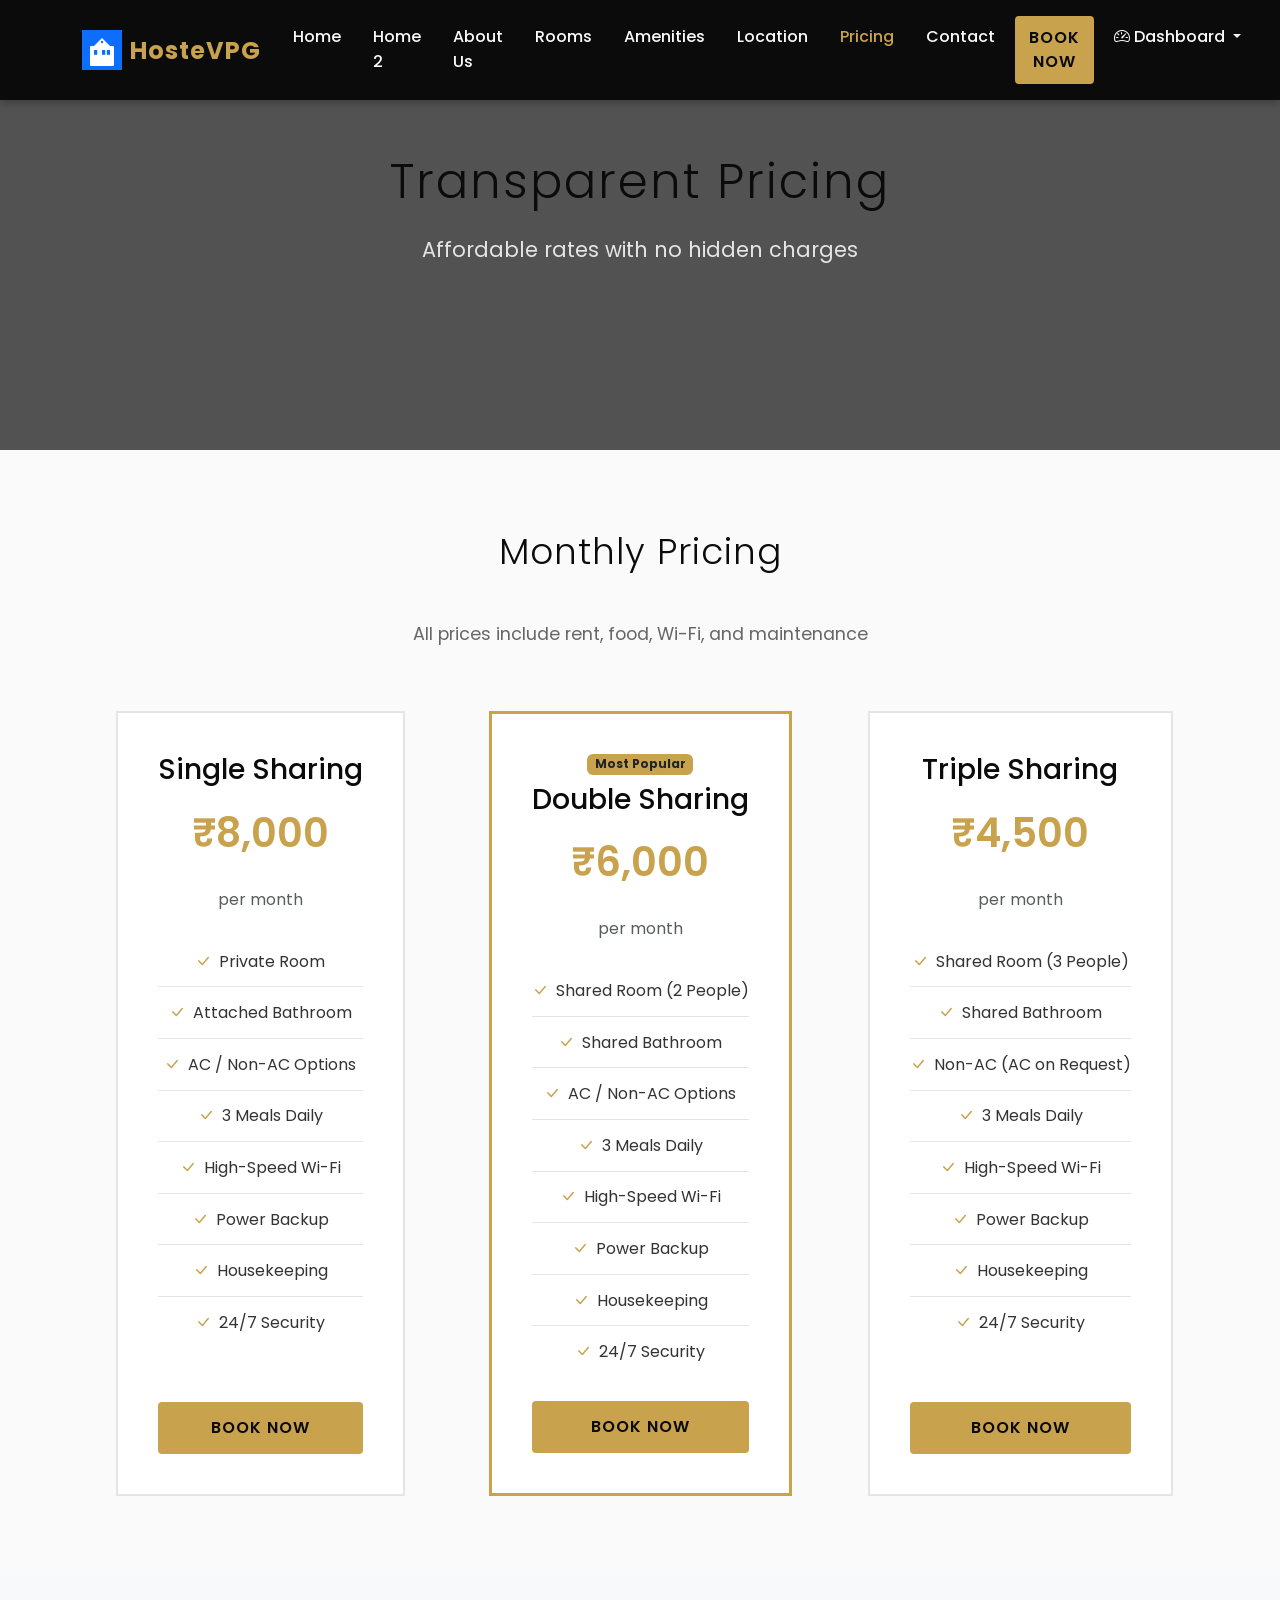
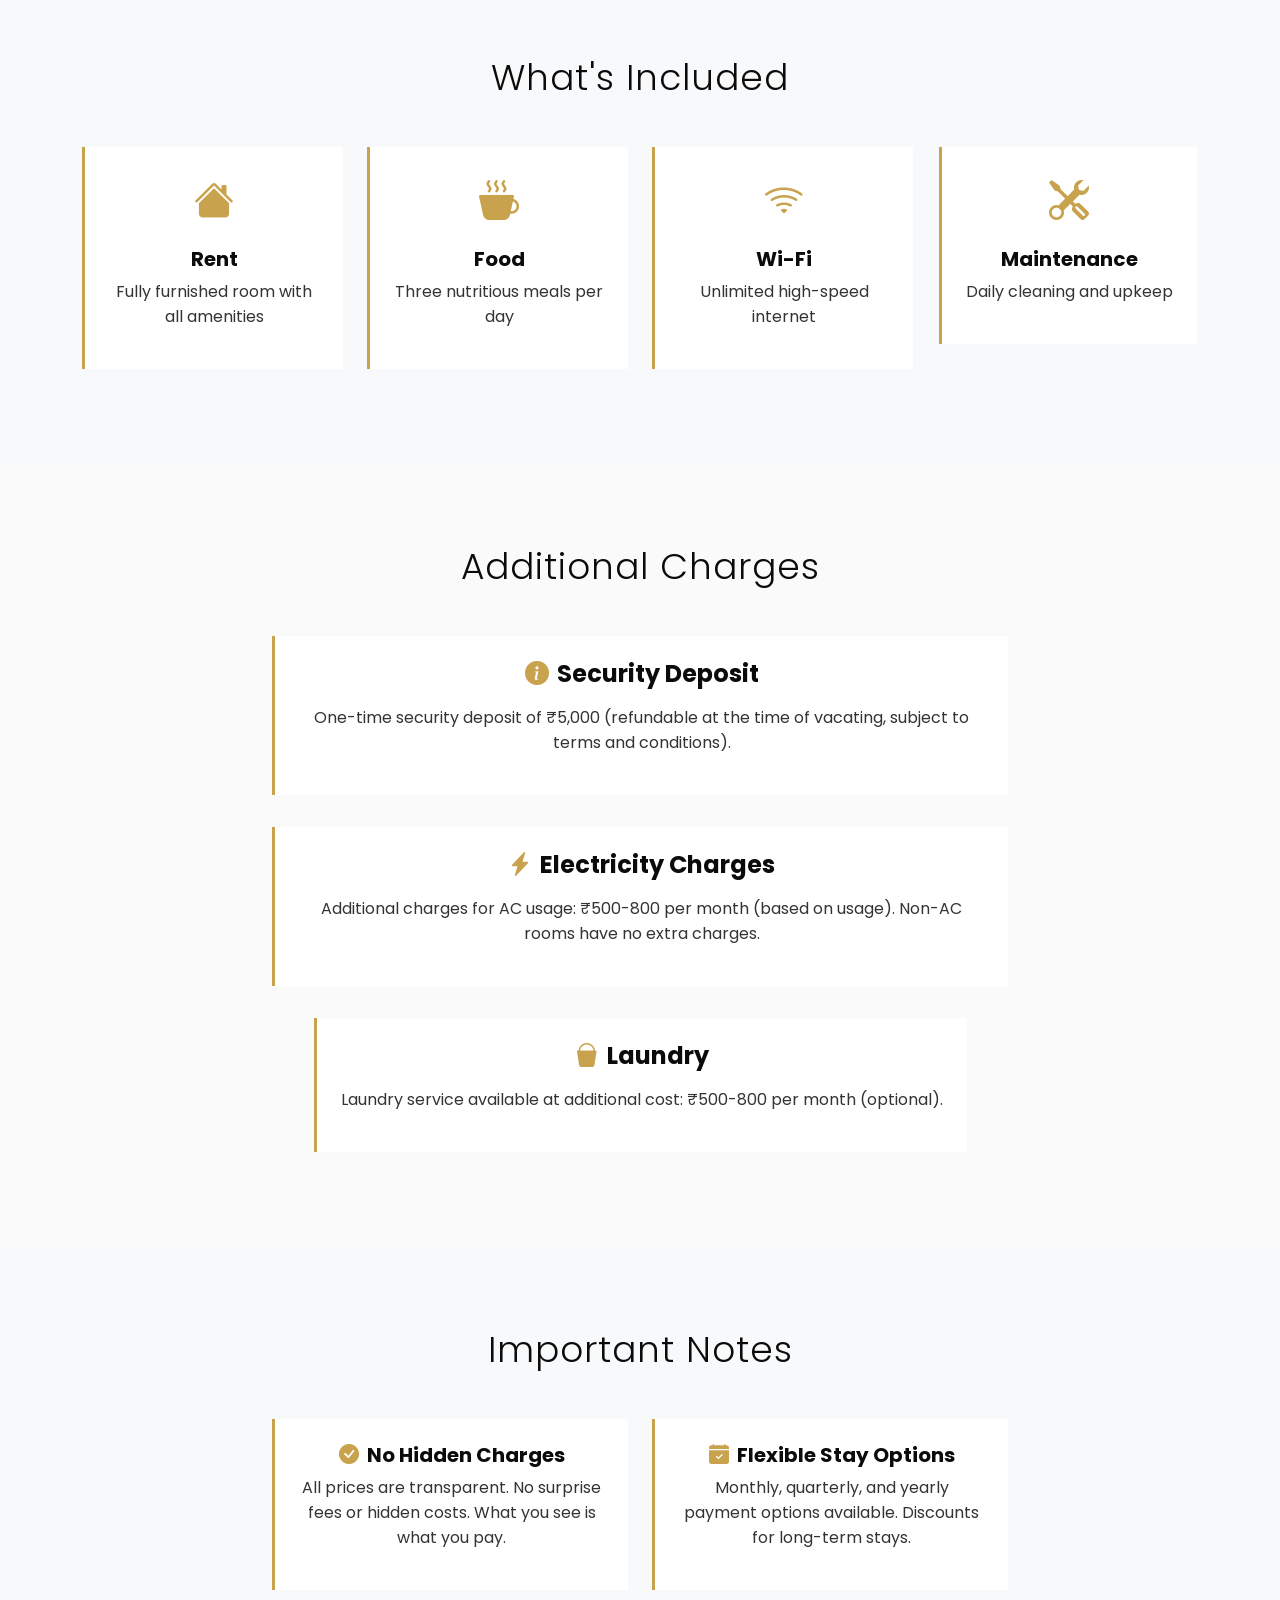
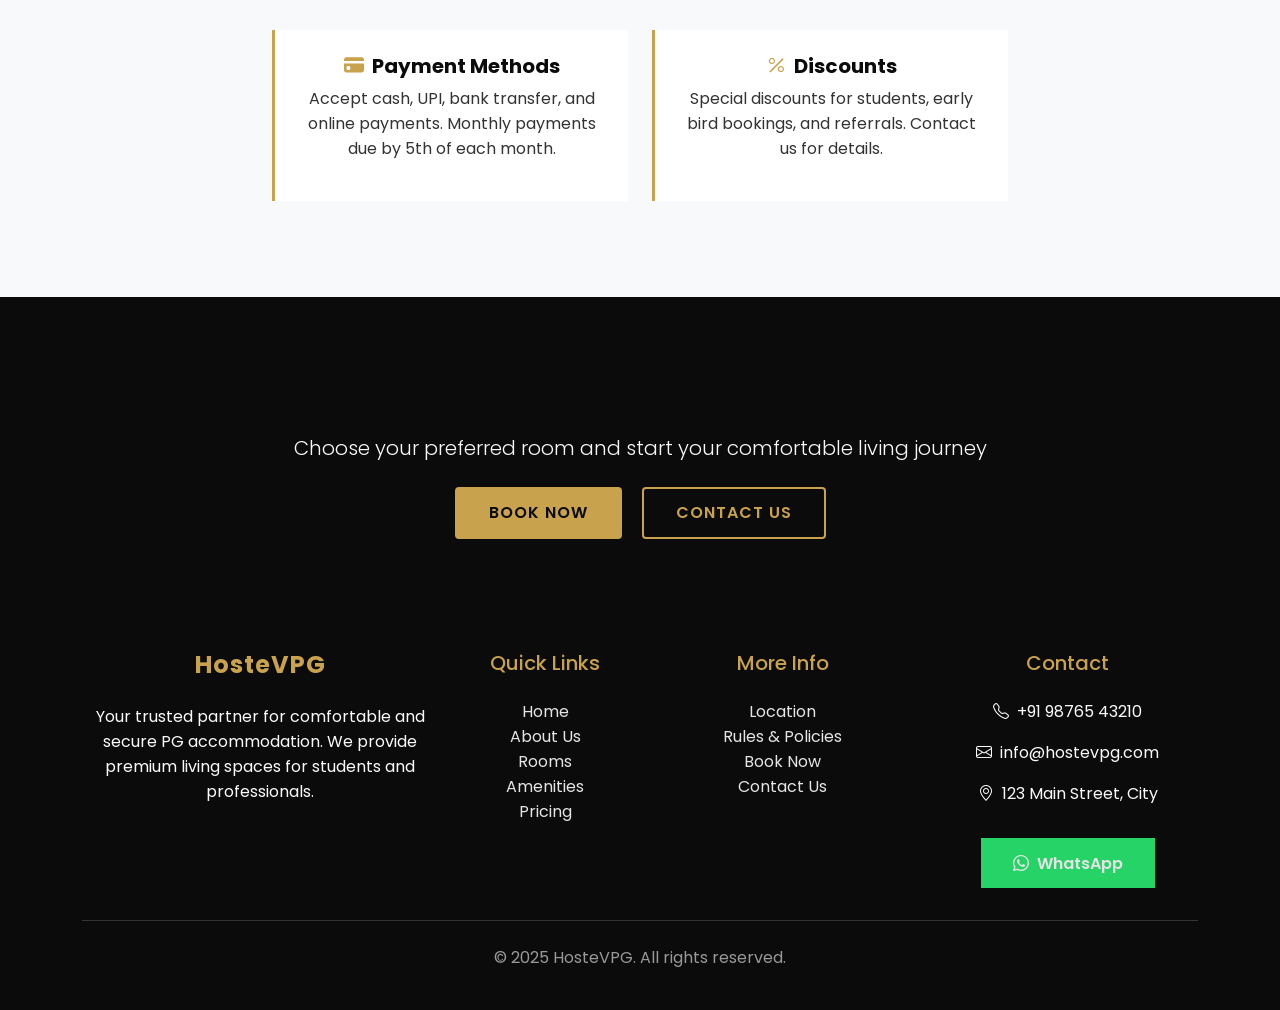
<file: pricing.html>
<!DOCTYPE html>
<html lang="en">

<head>
    <meta charset="UTF-8">
    <meta name="viewport" content="width=device-width, initial-scale=1.0">
    <title>Pricing - HosteVPG</title>
    <meta name="description"
        content="Transparent pricing for Single, Double, and Triple sharing rooms. No hidden charges. Flexible stay options.">

    <!-- Favicon -->
    <link rel="icon" href="images/favicon.svg" type="image/svg+xml">
    <link rel="icon" href="images/favicon.ico" type="image/x-icon">
    <link rel="apple-touch-icon" href="images/favicon.svg">

    <!-- Bootstrap 5 CSS -->
    <link href="https://cdn.jsdelivr.net/npm/bootstrap@5.3.0/dist/css/bootstrap.min.css" rel="stylesheet">
    <!-- Bootstrap Icons -->
    <link rel="stylesheet" href="https://cdn.jsdelivr.net/npm/bootstrap-icons@1.11.0/font/bootstrap-icons.css">
    <!-- Custom CSS -->
    <link rel="stylesheet" href="css/style.css">
</head>

<body>
    <!-- Navbar -->
    <nav class="navbar navbar-expand-lg navbar-dark fixed-top">
        <div class="container">
            <a class="navbar-brand" href="index.html">
                <img src="images/favicon.svg" alt="HosteVPG Logo" height="40" class="me-2">
                <span class="brand-name">HosteVPG</span>
            </a>
            <button class="navbar-toggler" type="button" data-bs-toggle="collapse" data-bs-target="#navbarNav">
                <span class="navbar-toggler-icon"></span>
            </button>
            <div class="collapse navbar-collapse" id="navbarNav">
                <ul class="navbar-nav ms-auto">
                    <li class="nav-item">
                        <a class="nav-link" href="index.html">Home</a>
                    </li>
                    <li class="nav-item">
                        <a class="nav-link" href="index2.html">Home 2</a>
                    </li>
                    <li class="nav-item">
                        <a class="nav-link" href="about.html">About Us</a>
                    </li>
                    <li class="nav-item">
                        <a class="nav-link" href="rooms.html">Rooms</a>
                    </li>
                    <li class="nav-item">
                        <a class="nav-link" href="amenities.html">Amenities</a>
                    </li>
                    <li class="nav-item">
                        <a class="nav-link" href="location.html">Location</a>
                    </li>
                    <li class="nav-item">
                        <a class="nav-link active" href="pricing.html">Pricing</a>
                    </li>
                    <li class="nav-item">
                        <a class="nav-link" href="contact.html">Contact</a>
                    </li>
                    <li class="nav-item">
                        <a class="btn btn-primary ms-1" href="booking.html">Book Now</a>
                    </li>
                    <li class="nav-item dropdown">
                        <a class="nav-link dropdown-toggle" href="#" id="navbarDropdown" role="button"
                            data-bs-toggle="dropdown" aria-expanded="false">
                            <i class="bi bi-speedometer2 me-1"></i>Dashboard
                        </a>
                        <ul class="dropdown-menu" aria-labelledby="navbarDropdown">
                            <li><a class="dropdown-item" href="user-dashboard.html"><i
                                        class="bi bi-person-circle me-2"></i>User Dashboard</a></li>
                            <li><a class="dropdown-item" href="staff-dashboard.html"><i
                                        class="bi bi-person-badge me-2"></i>Staff Dashboard</a></li>
                            <li><a class="dropdown-item" href="admin-dashboard.html"><i
                                        class="bi bi-shield-check me-2"></i>Admin Dashboard</a></li>
                        </ul>
                    </li>
                </ul>
            </div>
        </div>
    </nav>

    <!-- Page Header -->
    <section class="hero-section" style="min-height: 50vh;">
        <div class="container">
            <div class="row">
                <div class="col-lg-8 mx-auto text-center">
                    <h1>Transparent Pricing</h1>
                    <p>Affordable rates with no hidden charges</p>
                </div>
            </div>
        </div>
    </section>

    <!-- Pricing Table -->
    <section class="section">
        <div class="container">
            <h2 class="section-title">Monthly Pricing</h2>
            <p class="section-subtitle">All prices include rent, food, Wi-Fi, and maintenance</p>

            <div class="row g-4">
                <!-- Single Sharing -->
                <div class="col-lg-4 col-md-6">
                    <div class="pricing-table text-center">
                        <h3>Single Sharing</h3>
                        <div class="pricing-amount">₹8,000</div>
                        <p class="text-muted mb-4">per month</p>

                        <ul class="pricing-features">
                            <li><i class="bi bi-check-lg text-gold me-2"></i>Private Room</li>
                            <li><i class="bi bi-check-lg text-gold me-2"></i>Attached Bathroom</li>
                            <li><i class="bi bi-check-lg text-gold me-2"></i>AC / Non-AC Options</li>
                            <li><i class="bi bi-check-lg text-gold me-2"></i>3 Meals Daily</li>
                            <li><i class="bi bi-check-lg text-gold me-2"></i>High-Speed Wi-Fi</li>
                            <li><i class="bi bi-check-lg text-gold me-2"></i>Power Backup</li>
                            <li><i class="bi bi-check-lg text-gold me-2"></i>Housekeeping</li>
                            <li><i class="bi bi-check-lg text-gold me-2"></i>24/7 Security</li>
                        </ul>

                        <a href="booking.html" class="btn btn-primary w-100 mt-4">Book Now</a>
                    </div>
                </div>

                <!-- Double Sharing -->
                <div class="col-lg-4 col-md-6">
                    <div class="pricing-table text-center"
                        style="border-color: var(--champagne-gold); border-width: 3px;">
                        <span class="badge bg-gold text-dark mb-2">Most Popular</span>
                        <h3>Double Sharing</h3>
                        <div class="pricing-amount">₹6,000</div>
                        <p class="text-muted mb-4">per month</p>

                        <ul class="pricing-features text-start">
                            <li><i class="bi bi-check-lg text-gold me-2"></i>Shared Room (2 People)</li>
                            <li><i class="bi bi-check-lg text-gold me-2"></i>Shared Bathroom</li>
                            <li><i class="bi bi-check-lg text-gold me-2"></i>AC / Non-AC Options</li>
                            <li><i class="bi bi-check-lg text-gold me-2"></i>3 Meals Daily</li>
                            <li><i class="bi bi-check-lg text-gold me-2"></i>High-Speed Wi-Fi</li>
                            <li><i class="bi bi-check-lg text-gold me-2"></i>Power Backup</li>
                            <li><i class="bi bi-check-lg text-gold me-2"></i>Housekeeping</li>
                            <li><i class="bi bi-check-lg text-gold me-2"></i>24/7 Security</li>
                        </ul>

                        <a href="booking.html" class="btn btn-primary w-100 mt-4">Book Now</a>
                    </div>
                </div>

                <!-- Triple Sharing -->
                <div class="col-lg-4 col-md-6">
                    <div class="pricing-table text-center">
                        <h3>Triple Sharing</h3>
                        <div class="pricing-amount">₹4,500</div>
                        <p class="text-muted mb-4">per month</p>

                        <ul class="pricing-features text-start">
                            <li><i class="bi bi-check-lg text-gold me-2"></i>Shared Room (3 People)</li>
                            <li><i class="bi bi-check-lg text-gold me-2"></i>Shared Bathroom</li>
                            <li><i class="bi bi-check-lg text-gold me-2"></i>Non-AC (AC on Request)</li>
                            <li><i class="bi bi-check-lg text-gold me-2"></i>3 Meals Daily</li>
                            <li><i class="bi bi-check-lg text-gold me-2"></i>High-Speed Wi-Fi</li>
                            <li><i class="bi bi-check-lg text-gold me-2"></i>Power Backup</li>
                            <li><i class="bi bi-check-lg text-gold me-2"></i>Housekeeping</li>
                            <li><i class="bi bi-check-lg text-gold me-2"></i>24/7 Security</li>
                        </ul>

                        <a href="booking.html" class="btn btn-primary w-100 mt-4">Book Now</a>
                    </div>
                </div>
            </div>
        </div>
    </section>

    <!-- What's Included -->
    <section class="section bg-light">
        <div class="container">
            <h2 class="section-title">What's Included</h2>
            <div class="row g-4">
                <div class="col-lg-3 col-md-6">
                    <div class="amenity-item text-center">
                        <i class="bi bi-house-fill text-gold" style="font-size: 2.5rem;"></i>
                        <h5 class="mt-3">Rent</h5>
                        <p>Fully furnished room with all amenities</p>
                    </div>
                </div>
                <div class="col-lg-3 col-md-6">
                    <div class="amenity-item text-center">
                        <i class="bi bi-cup-hot-fill text-gold" style="font-size: 2.5rem;"></i>
                        <h5 class="mt-3">Food</h5>
                        <p>Three nutritious meals per day</p>
                    </div>
                </div>
                <div class="col-lg-3 col-md-6">
                    <div class="amenity-item text-center">
                        <i class="bi bi-wifi text-gold" style="font-size: 2.5rem;"></i>
                        <h5 class="mt-3">Wi-Fi</h5>
                        <p>Unlimited high-speed internet</p>
                    </div>
                </div>
                <div class="col-lg-3 col-md-6">
                    <div class="amenity-item text-center">
                        <i class="bi bi-tools text-gold" style="font-size: 2.5rem;"></i>
                        <h5 class="mt-3">Maintenance</h5>
                        <p>Daily cleaning and upkeep</p>
                    </div>
                </div>
            </div>
        </div>
    </section>

    <!-- Additional Charges -->
    <section class="section">
        <div class="container">
            <div class="row">
                <div class="col-lg-8 mx-auto">
                    <h2 class="section-title">Additional Charges</h2>
                    <div class="amenity-item">
                        <h4><i class="bi bi-info-circle-fill text-gold me-2"></i>Security Deposit</h4>
                        <p>One-time security deposit of ₹5,000 (refundable at the time of vacating, subject to terms and
                            conditions).</p>
                    </div>
                    <div class="amenity-item mt-3">
                        <h4><i class="bi bi-lightning-charge-fill text-gold me-2"></i>Electricity Charges</h4>
                        <p>Additional charges for AC usage: ₹500-800 per month (based on usage). Non-AC rooms have no
                            extra charges.</p>
                    </div>
                    <div class="amenity-item mt-3">
                        <h4><i class="bi bi-bucket-fill text-gold me-2"></i>Laundry</h4>
                        <p>Laundry service available at additional cost: ₹500-800 per month (optional).</p>
                    </div>
                </div>
            </div>
        </div>
    </section>

    <!-- Notes -->
    <section class="section bg-light">
        <div class="container">
            <div class="row">
                <div class="col-lg-8 mx-auto">
                    <h2 class="section-title">Important Notes</h2>
                    <div class="row g-4">
                        <div class="col-md-6">
                            <div class="amenity-item">
                                <h5><i class="bi bi-check-circle-fill text-gold me-2"></i>No Hidden Charges</h5>
                                <p>All prices are transparent. No surprise fees or hidden costs. What you see is what
                                    you pay.</p>
                            </div>
                        </div>
                        <div class="col-md-6">
                            <div class="amenity-item">
                                <h5><i class="bi bi-calendar-check-fill text-gold me-2"></i>Flexible Stay Options</h5>
                                <p>Monthly, quarterly, and yearly payment options available. Discounts for long-term
                                    stays.</p>
                            </div>
                        </div>
                        <div class="col-md-6">
                            <div class="amenity-item">
                                <h5><i class="bi bi-credit-card-fill text-gold me-2"></i>Payment Methods</h5>
                                <p>Accept cash, UPI, bank transfer, and online payments. Monthly payments due by 5th of
                                    each month.</p>
                            </div>
                        </div>
                        <div class="col-md-6">
                            <div class="amenity-item">
                                <h5><i class="bi bi-percent text-gold me-2"></i>Discounts</h5>
                                <p>Special discounts for students, early bird bookings, and referrals. Contact us for
                                    details.</p>
                            </div>
                        </div>
                    </div>
                </div>
            </div>
        </div>
    </section>

    <!-- CTA Section -->
    <section class="cta-banner">
        <div class="container">
            <h2>Ready to Book?</h2>
            <p class="lead mb-4">Choose your preferred room and start your comfortable living journey</p>
            <a href="booking.html" class="btn btn-primary me-3">Book Now</a>
            <a href="contact.html" class="btn btn-outline-primary">Contact Us</a>
        </div>
    </section>

    <!-- Footer -->
    <footer class="footer">
        <div class="container">
            <div class="row g-4">
                <div class="col-lg-4 col-md-6">
                    <h5 class="brand-text brand-name">HosteVPG</h5>
                    <p>Your trusted partner for comfortable and secure PG accommodation. We provide premium living
                        spaces for students and professionals.</p>
                </div>
                <div class="col-lg-2 col-md-6">
                    <h5>Quick Links</h5>
                    <ul class="list-unstyled">
                        <li><a href="index.html">Home</a></li>
                        <li><a href="about.html">About Us</a></li>
                        <li><a href="rooms.html">Rooms</a></li>
                        <li><a href="amenities.html">Amenities</a></li>
                        <li><a href="pricing.html">Pricing</a></li>
                    </ul>
                </div>
                <div class="col-lg-3 col-md-6">
                    <h5>More Info</h5>
                    <ul class="list-unstyled">
                        <li><a href="location.html">Location</a></li>
                        <li><a href="rules.html">Rules & Policies</a></li>
                        <li><a href="booking.html">Book Now</a></li>
                        <li><a href="contact.html">Contact Us</a></li>
                    </ul>
                </div>
                <div class="col-lg-3 col-md-6">
                    <h5>Contact</h5>
                    <p><i class="bi bi-telephone me-2"></i>+91 98765 43210</p>
                    <p><i class="bi bi-envelope me-2"></i>info@hostevpg.com</p>
                    <p><i class="bi bi-geo-alt me-2"></i>123 Main Street, City</p>
                    <div class="mt-3">
                        <a href="#" class="whatsapp-btn" data-whatsapp><i class="bi bi-whatsapp me-2"></i>WhatsApp</a>
                    </div>
                </div>
            </div>
            <div class="footer-bottom">
                <p>&copy; 2025 HosteVPG. All rights reserved.</p>
            </div>
        </div>
    </footer>

    <!-- Bootstrap 5 JS -->
    <script src="https://cdn.jsdelivr.net/npm/bootstrap@5.3.0/dist/js/bootstrap.bundle.min.js"></script>
    <!-- Custom JS -->
    <script src="js/main.js"></script>
</body>

</html>
</file>
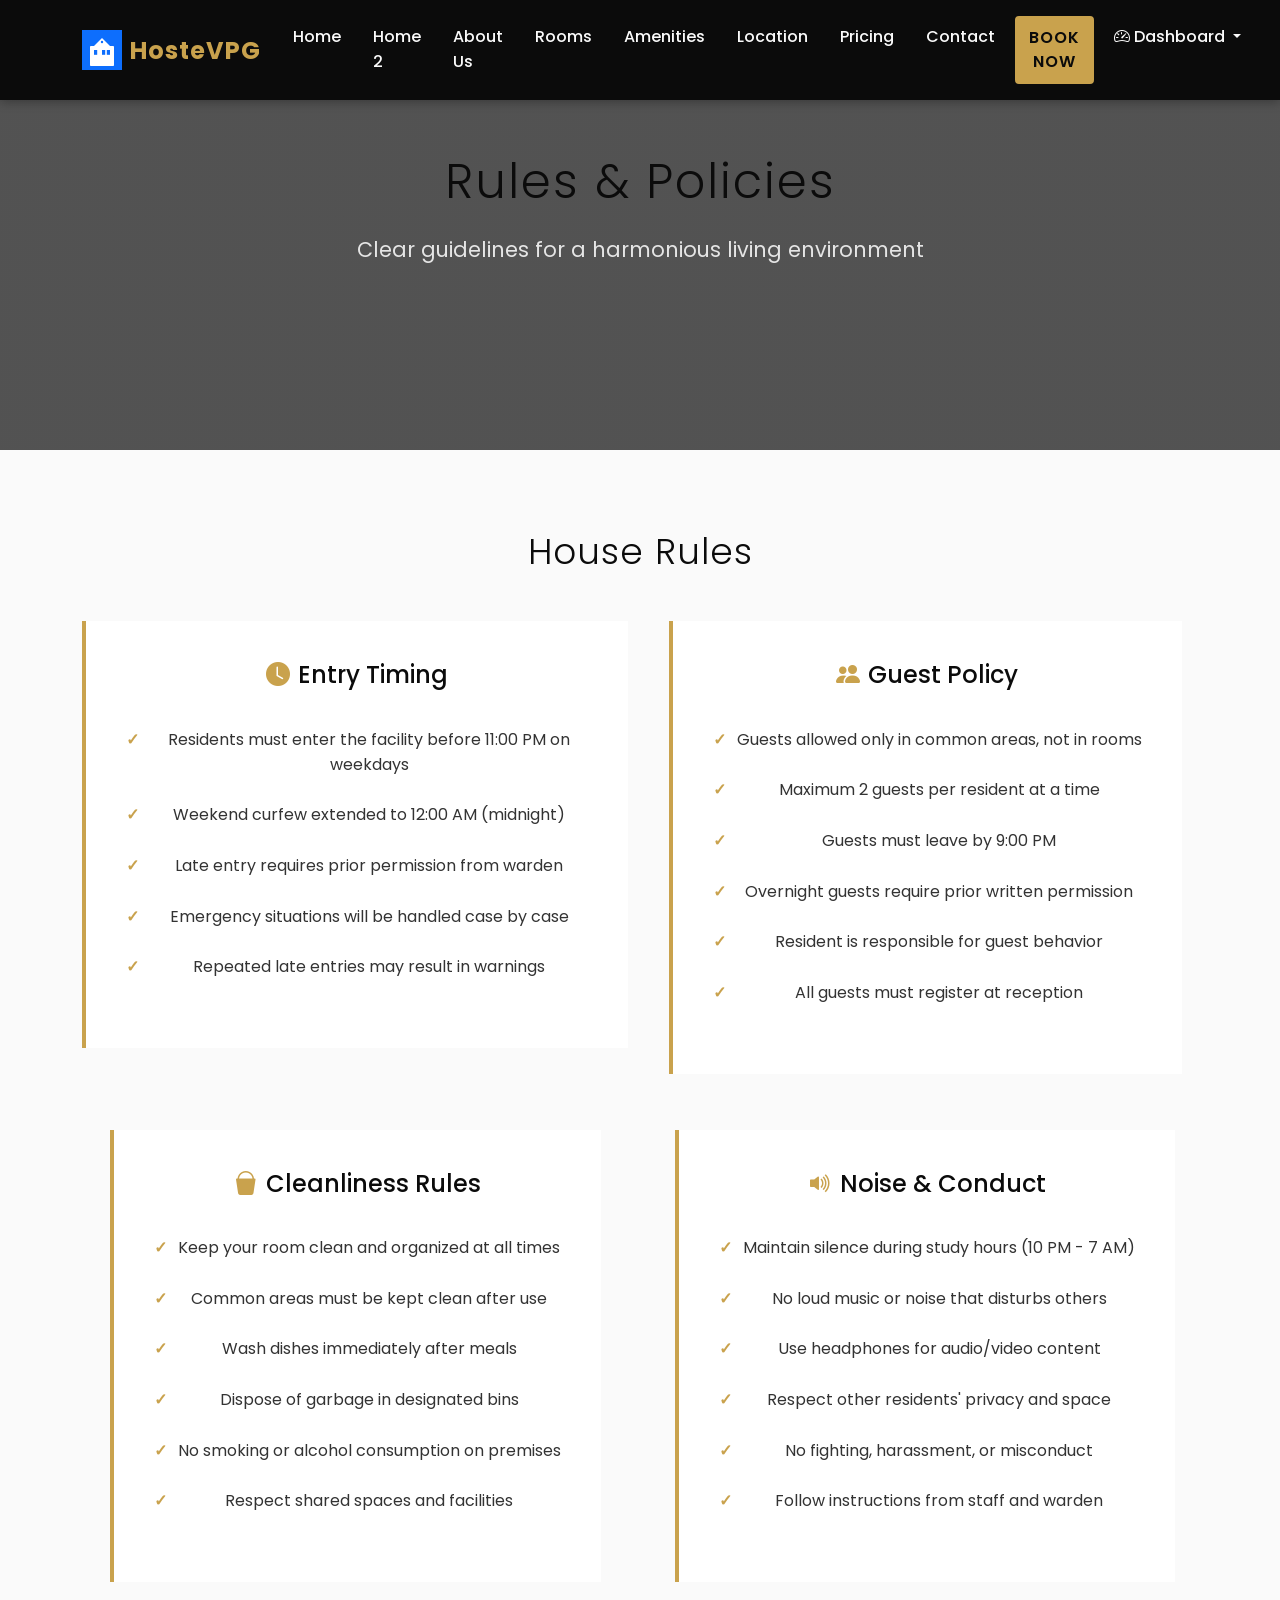
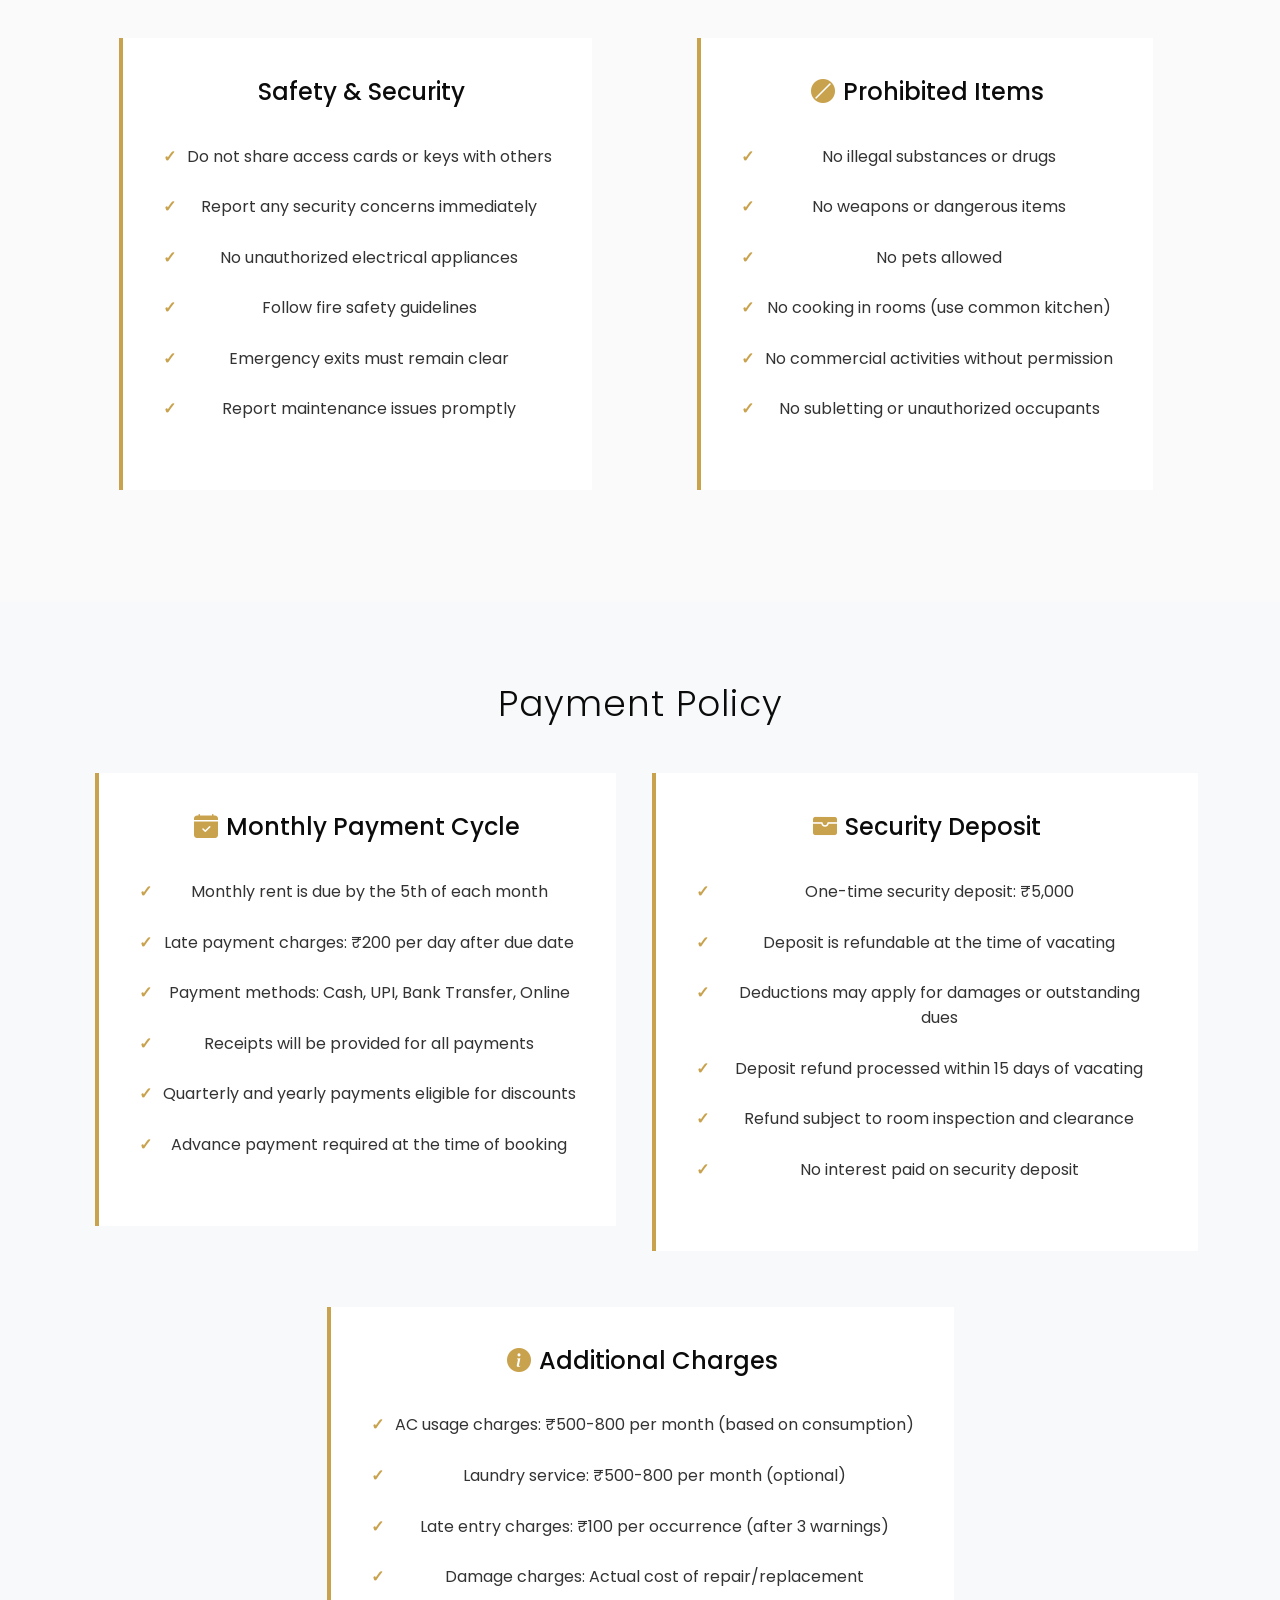
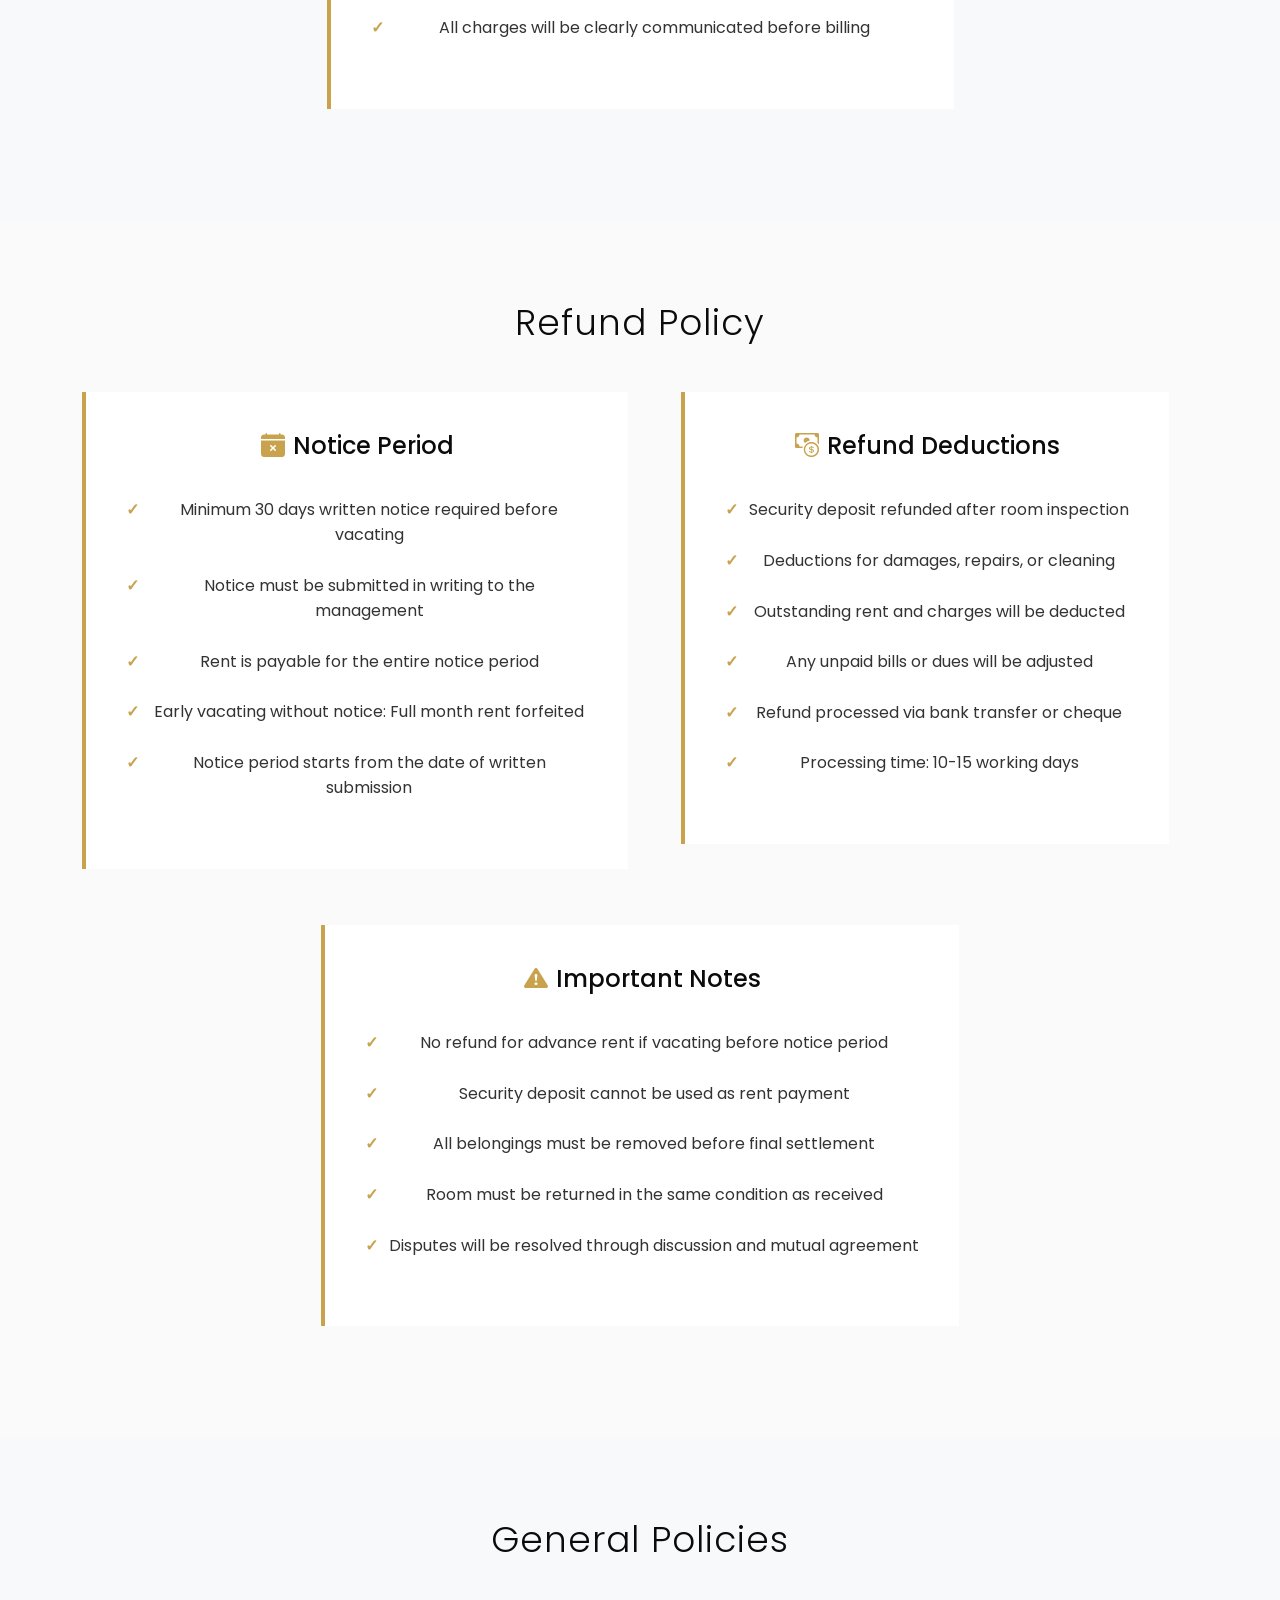
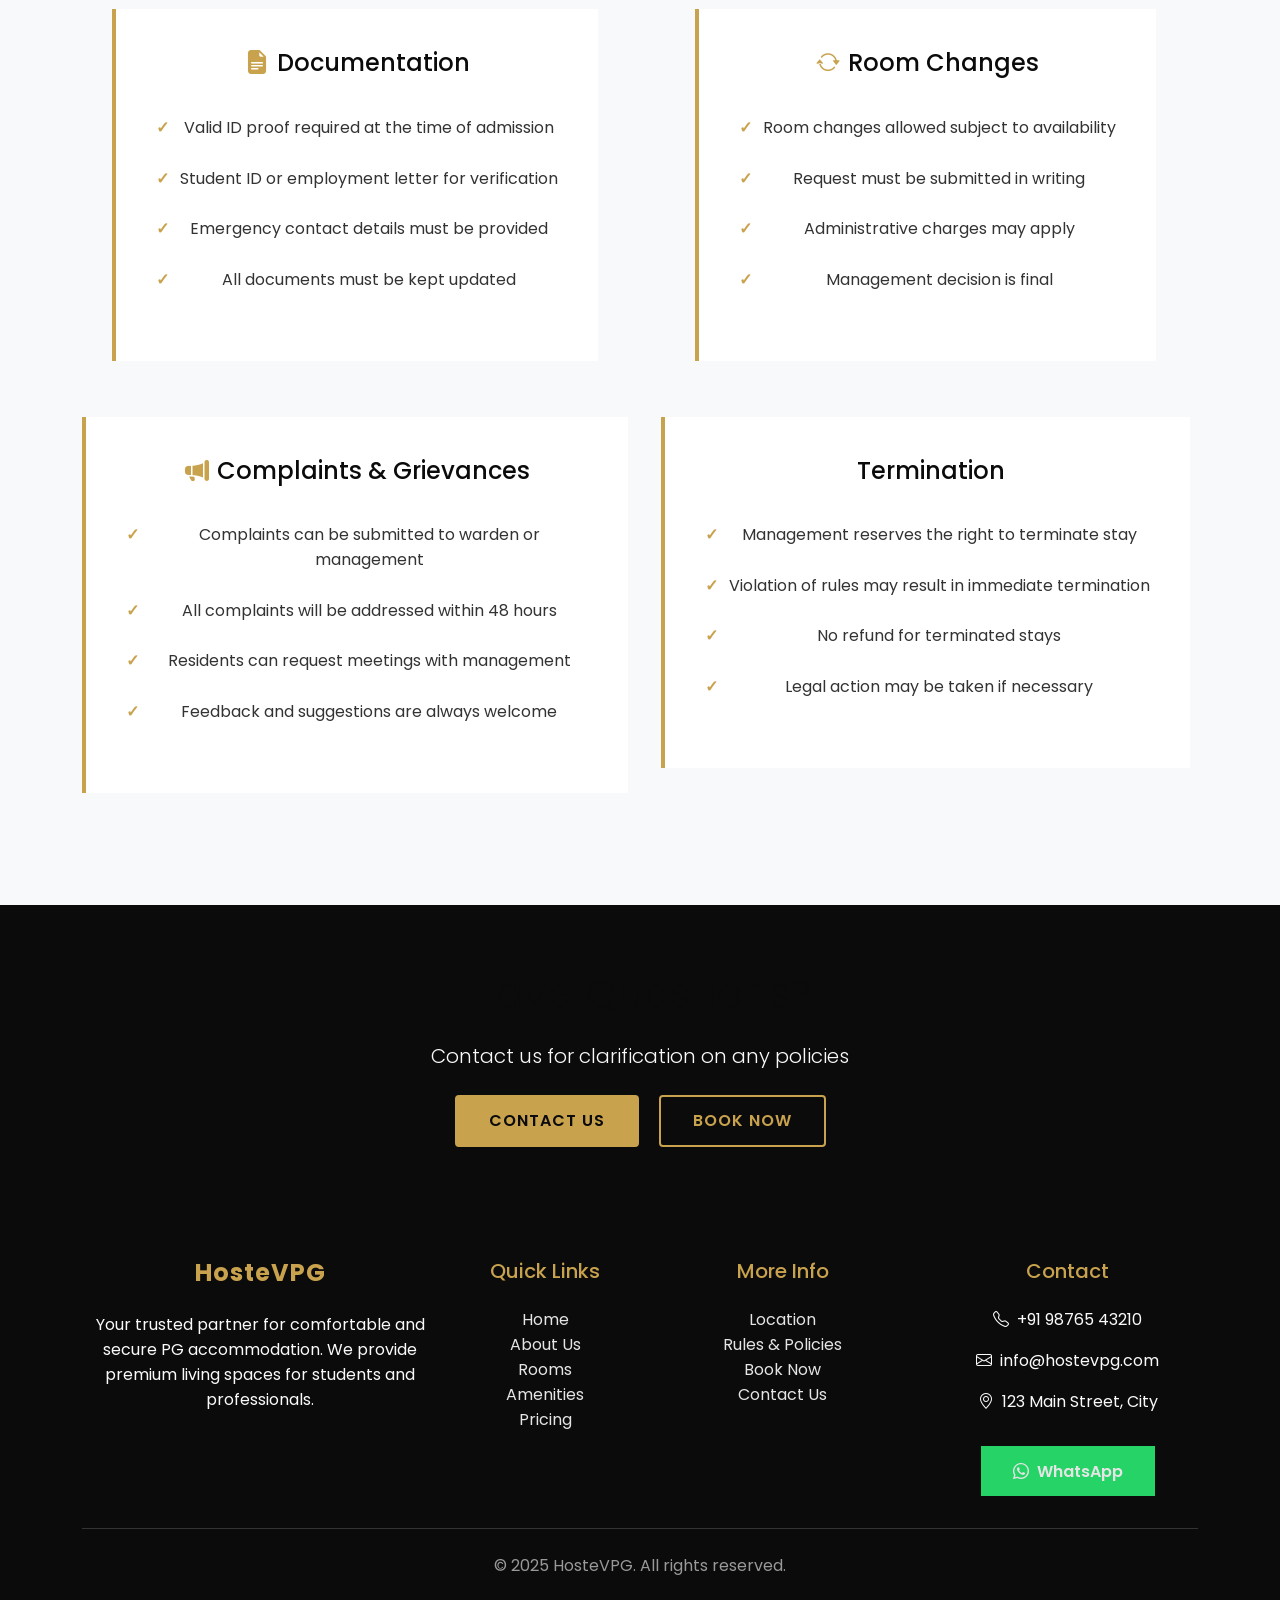
<file: rules.html>
<!DOCTYPE html>
<html lang="en">

<head>
    <meta charset="UTF-8">
    <meta name="viewport" content="width=device-width, initial-scale=1.0">
    <title>Rules & Policies - HosteVPG</title>
    <meta name="description"
        content="House rules, payment policies, and refund policies at HosteVPG. Clear guidelines for residents.">

    <!-- Favicon -->
    <link rel="icon" href="images/favicon.svg" type="image/svg+xml">
    <link rel="icon" href="images/favicon.ico" type="image/x-icon">
    <link rel="apple-touch-icon" href="images/favicon.svg">

    <!-- Bootstrap 5 CSS -->
    <link href="https://cdn.jsdelivr.net/npm/bootstrap@5.3.0/dist/css/bootstrap.min.css" rel="stylesheet">
    <!-- Bootstrap Icons -->
    <link rel="stylesheet" href="https://cdn.jsdelivr.net/npm/bootstrap-icons@1.11.0/font/bootstrap-icons.css">
    <!-- Custom CSS -->
    <link rel="stylesheet" href="css/style.css">
</head>

<body>
    <!-- Navbar -->
    <nav class="navbar navbar-expand-lg navbar-dark fixed-top">
        <div class="container">
            <a class="navbar-brand" href="index.html">
                <img src="images/favicon.svg" alt="HosteVPG Logo" height="40" class="me-2">
                <span class="brand-name">HosteVPG</span>
            </a>
            <button class="navbar-toggler" type="button" data-bs-toggle="collapse" data-bs-target="#navbarNav">
                <span class="navbar-toggler-icon"></span>
            </button>
            <div class="collapse navbar-collapse" id="navbarNav">
                <ul class="navbar-nav ms-auto">
                    <li class="nav-item">
                        <a class="nav-link" href="index.html">Home</a>
                    </li>
                    <li class="nav-item">
                        <a class="nav-link" href="index2.html">Home 2</a>
                    </li>
                    <li class="nav-item">
                        <a class="nav-link" href="about.html">About Us</a>
                    </li>
                    <li class="nav-item">
                        <a class="nav-link" href="rooms.html">Rooms</a>
                    </li>
                    <li class="nav-item">
                        <a class="nav-link" href="amenities.html">Amenities</a>
                    </li>
                    <li class="nav-item">
                        <a class="nav-link" href="location.html">Location</a>
                    </li>
                    <li class="nav-item">
                        <a class="nav-link" href="pricing.html">Pricing</a>
                    </li>
                    <li class="nav-item">
                        <a class="nav-link" href="contact.html">Contact</a>
                    </li>
                    <li class="nav-item">
                        <a class="btn btn-primary ms-1" href="booking.html">Book Now</a>
                    </li>
                    <li class="nav-item dropdown">
                        <a class="nav-link dropdown-toggle" href="#" id="navbarDropdown" role="button"
                            data-bs-toggle="dropdown" aria-expanded="false">
                            <i class="bi bi-speedometer2 me-1"></i>Dashboard
                        </a>
                        <ul class="dropdown-menu" aria-labelledby="navbarDropdown">
                            <li><a class="dropdown-item" href="user-dashboard.html"><i
                                        class="bi bi-person-circle me-2"></i>User Dashboard</a></li>
                            <li><a class="dropdown-item" href="staff-dashboard.html"><i
                                        class="bi bi-person-badge me-2"></i>Staff Dashboard</a></li>
                            <li><a class="dropdown-item" href="admin-dashboard.html"><i
                                        class="bi bi-shield-check me-2"></i>Admin Dashboard</a></li>
                        </ul>
                    </li>
                </ul>
            </div>
        </div>
    </nav>

    <!-- Page Header -->
    <section class="hero-section" style="min-height: 50vh;">
        <div class="container">
            <div class="row">
                <div class="col-lg-8 mx-auto text-center">
                    <h1>Rules & Policies</h1>
                    <p>Clear guidelines for a harmonious living environment</p>
                </div>
            </div>
        </div>
    </section>

    <!-- House Rules -->
    <section class="section">
        <div class="container">
            <h2 class="section-title">House Rules</h2>
            <div class="row g-4">
                <div class="col-lg-6">
                    <div class="policy-section">
                        <h4><i class="bi bi-clock-fill text-gold me-2"></i>Entry Timing</h4>
                        <ul>
                            <li>Residents must enter the facility before 11:00 PM on weekdays</li>
                            <li>Weekend curfew extended to 12:00 AM (midnight)</li>
                            <li>Late entry requires prior permission from warden</li>
                            <li>Emergency situations will be handled case by case</li>
                            <li>Repeated late entries may result in warnings</li>
                        </ul>
                    </div>
                </div>
                <div class="col-lg-6">
                    <div class="policy-section">
                        <h4><i class="bi bi-people-fill text-gold me-2"></i>Guest Policy</h4>
                        <ul>
                            <li>Guests allowed only in common areas, not in rooms</li>
                            <li>Maximum 2 guests per resident at a time</li>
                            <li>Guests must leave by 9:00 PM</li>
                            <li>Overnight guests require prior written permission</li>
                            <li>Resident is responsible for guest behavior</li>
                            <li>All guests must register at reception</li>
                        </ul>
                    </div>
                </div>
                <div class="col-lg-6">
                    <div class="policy-section">
                        <h4><i class="bi bi-bucket-fill text-gold me-2"></i>Cleanliness Rules</h4>
                        <ul>
                            <li>Keep your room clean and organized at all times</li>
                            <li>Common areas must be kept clean after use</li>
                            <li>Wash dishes immediately after meals</li>
                            <li>Dispose of garbage in designated bins</li>
                            <li>No smoking or alcohol consumption on premises</li>
                            <li>Respect shared spaces and facilities</li>
                        </ul>
                    </div>
                </div>
                <div class="col-lg-6">
                    <div class="policy-section">
                        <h4><i class="bi bi-volume-up-fill text-gold me-2"></i>Noise & Conduct</h4>
                        <ul>
                            <li>Maintain silence during study hours (10 PM - 7 AM)</li>
                            <li>No loud music or noise that disturbs others</li>
                            <li>Use headphones for audio/video content</li>
                            <li>Respect other residents' privacy and space</li>
                            <li>No fighting, harassment, or misconduct</li>
                            <li>Follow instructions from staff and warden</li>
                        </ul>
                    </div>
                </div>
                <div class="col-lg-6">
                    <div class="policy-section">
                        <h4><i class="bi bi-shield-exclamation-fill text-gold me-2"></i>Safety & Security</h4>
                        <ul>
                            <li>Do not share access cards or keys with others</li>
                            <li>Report any security concerns immediately</li>
                            <li>No unauthorized electrical appliances</li>
                            <li>Follow fire safety guidelines</li>
                            <li>Emergency exits must remain clear</li>
                            <li>Report maintenance issues promptly</li>
                        </ul>
                    </div>
                </div>
                <div class="col-lg-6">
                    <div class="policy-section">
                        <h4><i class="bi bi-ban-fill text-gold me-2"></i>Prohibited Items</h4>
                        <ul>
                            <li>No illegal substances or drugs</li>
                            <li>No weapons or dangerous items</li>
                            <li>No pets allowed</li>
                            <li>No cooking in rooms (use common kitchen)</li>
                            <li>No commercial activities without permission</li>
                            <li>No subletting or unauthorized occupants</li>
                        </ul>
                    </div>
                </div>
            </div>
        </div>
    </section>

    <!-- Payment Policy -->
    <section class="section bg-light">
        <div class="container">
            <h2 class="section-title">Payment Policy</h2>
            <div class="row g-4">
                <div class="col-lg-6">
                    <div class="policy-section">
                        <h4><i class="bi bi-calendar-check-fill text-gold me-2"></i>Monthly Payment Cycle</h4>
                        <ul>
                            <li>Monthly rent is due by the 5th of each month</li>
                            <li>Late payment charges: ₹200 per day after due date</li>
                            <li>Payment methods: Cash, UPI, Bank Transfer, Online</li>
                            <li>Receipts will be provided for all payments</li>
                            <li>Quarterly and yearly payments eligible for discounts</li>
                            <li>Advance payment required at the time of booking</li>
                        </ul>
                    </div>
                </div>
                <div class="col-lg-6">
                    <div class="policy-section">
                        <h4><i class="bi bi-wallet-fill text-gold me-2"></i>Security Deposit</h4>
                        <ul>
                            <li>One-time security deposit: ₹5,000</li>
                            <li>Deposit is refundable at the time of vacating</li>
                            <li>Deductions may apply for damages or outstanding dues</li>
                            <li>Deposit refund processed within 15 days of vacating</li>
                            <li>Refund subject to room inspection and clearance</li>
                            <li>No interest paid on security deposit</li>
                        </ul>
                    </div>
                </div>
                <div class="col-lg-12">
                    <div class="policy-section">
                        <h4><i class="bi bi-info-circle-fill text-gold me-2"></i>Additional Charges</h4>
                        <ul>
                            <li>AC usage charges: ₹500-800 per month (based on consumption)</li>
                            <li>Laundry service: ₹500-800 per month (optional)</li>
                            <li>Late entry charges: ₹100 per occurrence (after 3 warnings)</li>
                            <li>Damage charges: Actual cost of repair/replacement</li>
                            <li>All charges will be clearly communicated before billing</li>
                        </ul>
                    </div>
                </div>
            </div>
        </div>
    </section>

    <!-- Refund Policy -->
    <section class="section">
        <div class="container">
            <h2 class="section-title">Refund Policy</h2>
            <div class="row g-4">
                <div class="col-lg-6">
                    <div class="policy-section">
                        <h4><i class="bi bi-calendar-x-fill text-gold me-2"></i>Notice Period</h4>
                        <ul>
                            <li>Minimum 30 days written notice required before vacating</li>
                            <li>Notice must be submitted in writing to the management</li>
                            <li>Rent is payable for the entire notice period</li>
                            <li>Early vacating without notice: Full month rent forfeited</li>
                            <li>Notice period starts from the date of written submission</li>
                        </ul>
                    </div>
                </div>
                <div class="col-lg-6">
                    <div class="policy-section">
                        <h4><i class="bi bi-cash-coin text-gold me-2"></i>Refund Deductions</h4>
                        <ul>
                            <li>Security deposit refunded after room inspection</li>
                            <li>Deductions for damages, repairs, or cleaning</li>
                            <li>Outstanding rent and charges will be deducted</li>
                            <li>Any unpaid bills or dues will be adjusted</li>
                            <li>Refund processed via bank transfer or cheque</li>
                            <li>Processing time: 10-15 working days</li>
                        </ul>
                    </div>
                </div>
                <div class="col-lg-12">
                    <div class="policy-section">
                        <h4><i class="bi bi-exclamation-triangle-fill text-gold me-2"></i>Important Notes</h4>
                        <ul>
                            <li>No refund for advance rent if vacating before notice period</li>
                            <li>Security deposit cannot be used as rent payment</li>
                            <li>All belongings must be removed before final settlement</li>
                            <li>Room must be returned in the same condition as received</li>
                            <li>Disputes will be resolved through discussion and mutual agreement</li>
                        </ul>
                    </div>
                </div>
            </div>
        </div>
    </section>

    <!-- General Policies -->
    <section class="section bg-light">
        <div class="container">
            <h2 class="section-title">General Policies</h2>
            <div class="row g-4">
                <div class="col-lg-6">
                    <div class="policy-section">
                        <h4><i class="bi bi-file-earmark-text-fill text-gold me-2"></i>Documentation</h4>
                        <ul>
                            <li>Valid ID proof required at the time of admission</li>
                            <li>Student ID or employment letter for verification</li>
                            <li>Emergency contact details must be provided</li>
                            <li>All documents must be kept updated</li>
                        </ul>
                    </div>
                </div>
                <div class="col-lg-6">
                    <div class="policy-section">
                        <h4><i class="bi bi-arrow-repeat text-gold me-2"></i>Room Changes</h4>
                        <ul>
                            <li>Room changes allowed subject to availability</li>
                            <li>Request must be submitted in writing</li>
                            <li>Administrative charges may apply</li>
                            <li>Management decision is final</li>
                        </ul>
                    </div>
                </div>
                <div class="col-lg-6">
                    <div class="policy-section">
                        <h4><i class="bi bi-megaphone-fill text-gold me-2"></i>Complaints & Grievances</h4>
                        <ul>
                            <li>Complaints can be submitted to warden or management</li>
                            <li>All complaints will be addressed within 48 hours</li>
                            <li>Residents can request meetings with management</li>
                            <li>Feedback and suggestions are always welcome</li>
                        </ul>
                    </div>
                </div>
                <div class="col-lg-6">
                    <div class="policy-section">
                        <h4><i class="bi bi-shield-check-fill text-gold me-2"></i>Termination</h4>
                        <ul>
                            <li>Management reserves the right to terminate stay</li>
                            <li>Violation of rules may result in immediate termination</li>
                            <li>No refund for terminated stays</li>
                            <li>Legal action may be taken if necessary</li>
                        </ul>
                    </div>
                </div>
            </div>
        </div>
    </section>

    <!-- CTA Section -->
    <section class="cta-banner">
        <div class="container">
            <h2>Have Questions?</h2>
            <p class="lead mb-4">Contact us for clarification on any policies</p>
            <a href="contact.html" class="btn btn-primary me-3">Contact Us</a>
            <a href="booking.html" class="btn btn-outline-primary">Book Now</a>
        </div>
    </section>

    <!-- Footer -->
    <footer class="footer">
        <div class="container">
            <div class="row g-4">
                <div class="col-lg-4 col-md-6">
                    <h5 class="brand-text brand-name">HosteVPG</h5>
                    <p>Your trusted partner for comfortable and secure PG accommodation. We provide premium living
                        spaces for students and professionals.</p>
                </div>
                <div class="col-lg-2 col-md-6">
                    <h5>Quick Links</h5>
                    <ul class="list-unstyled">
                        <li><a href="index.html">Home</a></li>
                        <li><a href="about.html">About Us</a></li>
                        <li><a href="rooms.html">Rooms</a></li>
                        <li><a href="amenities.html">Amenities</a></li>
                        <li><a href="pricing.html">Pricing</a></li>
                    </ul>
                </div>
                <div class="col-lg-3 col-md-6">
                    <h5>More Info</h5>
                    <ul class="list-unstyled">
                        <li><a href="location.html">Location</a></li>
                        <li><a href="rules.html">Rules & Policies</a></li>
                        <li><a href="booking.html">Book Now</a></li>
                        <li><a href="contact.html">Contact Us</a></li>
                    </ul>
                </div>
                <div class="col-lg-3 col-md-6">
                    <h5>Contact</h5>
                    <p><i class="bi bi-telephone me-2"></i>+91 98765 43210</p>
                    <p><i class="bi bi-envelope me-2"></i>info@hostevpg.com</p>
                    <p><i class="bi bi-geo-alt me-2"></i>123 Main Street, City</p>
                    <div class="mt-3">
                        <a href="#" class="whatsapp-btn" data-whatsapp><i class="bi bi-whatsapp me-2"></i>WhatsApp</a>
                    </div>
                </div>
            </div>
            <div class="footer-bottom">
                <p>&copy; 2025 HosteVPG. All rights reserved.</p>
            </div>
        </div>
    </footer>

    <!-- Bootstrap 5 JS -->
    <script src="https://cdn.jsdelivr.net/npm/bootstrap@5.3.0/dist/js/bootstrap.bundle.min.js"></script>
    <!-- Custom JS -->
    <script src="js/main.js"></script>
</body>

</html>
</file>
<file: css/style.css>
/* Luxury PG Accommodation Site - Custom Styles */
@import url('https://fonts.googleapis.com/css2?family=Poppins:wght@300;400;500;600;700&display=swap');
@import url('branding.css');

:root {
    --matte-black: #0B0B0B;
    --champagne-gold: #C9A24D;
    --off-white: #FAFAFA;
    --dark-gray: #1a1a1a;
    --light-gray: #e5e5e5;

    /* Typography */
    --font-primary: 'Poppins', sans-serif;
    --font-heading: 'Poppins', sans-serif;
    --font-size-base: 16px;
    --h1-size: 3rem;
    --h2-size: 2.25rem;
    --h3-size: 1.75rem;
    --h4-size: 1.5rem;
    --h5-size: 1.25rem;

    /* Responsive Navbar Breakpoint */
    --navbar-breakpoint: 992px;
    /* lg */

    /* Responsive Fixes for Tablet/Desktop transition */
    /* Responsive Fixes for Tablet/Desktop transition */
    @media (max-width: 1024px) {

        /* Ensure nav fits on 1024px screens */
        .navbar-expand-lg .navbar-nav .nav-link {
            padding-right: 0.25rem !important;
            padding-left: 0.25rem !important;
            font-size: 0.85rem;
        }

        .navbar-brand {
            font-size: 1.15rem;
        }



        .container {
            padding-left: 1rem;
            padding-right: 1rem;
        }

        /* Ensure items stay in a row */
        .navbar-nav {
            display: flex;
            align-items: center;
            flex-wrap: nowrap;
        }
    }

    @media (max-width: 991px) {
        .hero-section {
            min-height: 40vh;
        }

        .container {
            max-width: 100%;
            padding-left: 1.5rem;
            padding-right: 1.5rem;
        }
    }

    /* Dashboard Profile Card Responsive */
    @media (max-width: 991px) {
        .sidebar {
            transform: translateX(-100%);
            /* Hide sidebar by default on tablet/mobile */
        }

        .sidebar.active {
            transform: translateX(0);
        }

        .main-content {
            margin-left: 0 !important;
            /* Remove margin when sidebar is hidden */
        }

        .profile-header {
            flex-direction: column;
            text-align: center;
        }

        .profile-avatar {
            margin-right: 0 !important;
            margin-bottom: 1rem;
        }

        .profile-info {
            width: 100%;
        }
    }

    --h6-size: 1rem;

    /* Colors */
    --primary-color: #C9A24D;
    --primary-hover: #b08d40;
    --text-color: #333333;
    --light-bg: #f8f9fa;
    --dark-bg: #1a1a1a;
    --dark-gray: #333333;

    /* Buttons */
    --btn-padding: 0.75rem 1.5rem;
    --btn-radius: 5px;
    --btn-font-weight: 500;

    /* Images */
    --card-img-height: 250px;
}

/* Global Font Enforcement */
body,
h1,
h2,
h3,
h4,
h5,
h6,
p,
a,
button,
input,
textarea,
select,
label,
.btn,
.navbar-brand,
.nav-link,
.card-title,
.footer,
.h1,
.h2,
.h3,
.h4,
.h5,
.h6 {
    font-family: var(--font-primary) !important;
}

* {
    margin: 0;
    padding: 0;
    box-sizing: border-box;
}

body {
    font-family: var(--font-primary);
    color: var(--dark-gray);
    /* Updated color */
    background-color: var(--off-white);
    font-size: var(--font-size-base);
    line-height: var(--line-height-base);
    font-weight: var(--font-weight-regular);
    text-align: center;
}

h1,
h2,
h3,
h4,
h5,
h6,
.h1,
.h2,
.h3,
.h4,
.h5,
.h6 {
    font-family: var(--font-primary) !important;
    font-weight: 700;
    color: var(--matte-black);
    /* Changed from var(--dark-bg) to var(--matte-black) to match existing theme */
    margin-bottom: 1rem;
    text-align: center;
    /* Kept existing text-align: center */
}

h1,
.h1 {
    font-size: var(--h1-size);
}

h2,
.h2 {
    font-size: var(--h2-size);
}

h3,
.h3 {
    font-size: var(--h3-size);
}

h4,
.h4 {
    font-size: var(--h4-size);
}

h5,
.h5 {
    font-size: var(--h5-size);
}

h6,
.h6 {
    font-size: var(--h6-size);
}

/* Center all paragraphs */
p {
    text-align: center;
    margin-bottom: 1rem;
}

/* Center all text elements */
div,
section,
article {
    text-align: center;
}

/* Exception for navbar container */
.navbar .container {
    text-align: left !important;
}

/* Exception for form containers */
form {
    text-align: center;
}

form .form-group,
form .mb-3,
form .row {
    text-align: center;
}

/* Center lists */
ul,
ol {
    text-align: center;
    list-style-position: inside;
}

li {
    text-align: center;
}

/* Navbar Styles */
.navbar {
    background-color: var(--matte-black) !important;
    padding: 1rem 0;
    box-shadow: 0 2px 10px rgba(0, 0, 0, 0.3);
    text-align: left !important;
}

/* Standardized Brand Text */
/* .brand-name definition moved to branding.css */



.navbar-brand {
    display: flex;
    align-items: center;
    text-align: left !important;
    /* Typography now handled by .brand-name */
}

/* ... existing styles ... */

/* Footer */
.footer {
    background-color: var(--matte-black);
    color: var(--off-white);
    padding: 3rem 0 1.5rem;
}

.footer h5 {
    color: var(--champagne-gold);
    margin-bottom: 1.5rem;
    font-weight: 500;
    text-align: center;
}

.footer h5.brand-text {
    font-weight: 700;
    font-size: 1.5rem;
}


.navbar-brand img {
    height: 40px;
    width: auto;
    margin-right: 10px;
}

.navbar-nav {
    text-align: left !important;
}

.navbar-nav .nav-link {
    color: var(--off-white) !important;
    margin: 0 0.25rem;
    font-weight: 500;
    /* Updated to 500 */
    font-size: 1rem;
    /* 16px */
    transition: color 0.3s ease;
    text-align: left !important;
    padding: 0.5rem 0.75rem !important;
}

.navbar-nav .nav-link:hover,
.navbar-nav .nav-link.active {
    color: var(--champagne-gold) !important;
}

/* Navbar Buttons */
.navbar-nav .btn {
    margin: 0 0.25rem;
    padding: 0.5rem 0.75rem !important;
    /* Match nav-link padding */
    font-size: 1rem;
    /* Match nav-link font size */
    border: 2px solid var(--champagne-gold);
    line-height: 1.5;
    /* Ensure line-height matches */
}

.navbar-nav .btn-primary {
    background-color: var(--champagne-gold);
    border-color: var(--champagne-gold);
    color: var(--matte-black);
}

.navbar-nav .btn-primary:hover {
    background-color: #b8943a;
    border-color: #b8943a;
    color: var(--matte-black);
}

.navbar-nav .btn-primary.active {
    background-color: #b8943a;
    border-color: #b8943a;
    color: var(--matte-black);
}

.navbar-nav .btn-outline-primary.active {
    background-color: var(--champagne-gold);
    border-color: var(--champagne-gold);
    color: var(--matte-black);
}

.navbar-nav .btn-outline-primary {
    border-color: var(--champagne-gold);
    color: var(--champagne-gold);
    background-color: transparent;
}

.navbar-nav .btn-outline-primary:hover {
    background-color: var(--champagne-gold);
    border-color: var(--champagne-gold);
    color: var(--matte-black);
}

.navbar-nav .dropdown-menu {
    background-color: var(--matte-black);
    border: 1px solid var(--champagne-gold);
    border-radius: 0;
    margin-top: 0.5rem;
}

.navbar-nav .dropdown-item {
    color: var(--off-white);
    padding: 0.75rem 1.5rem;
    transition: all 0.3s ease;
}

.navbar-nav .dropdown-item:hover {
    background-color: rgba(201, 162, 77, 0.1);
    color: var(--champagne-gold);
}

.navbar-nav .dropdown-item i {
    color: var(--champagne-gold);
}

/* Hero Section */
.hero-section {
    background: linear-gradient(rgba(11, 11, 11, 0.7), rgba(11, 11, 11, 0.7)), url('https://images.unsplash.com/photo-1522771739844-6a9f6d5f14af?w=1600&h=900&fit=crop') center/cover;
    min-height: 90vh;
    display: flex;
    align-items: center;
    justify-content: center;
    color: var(--off-white);
    text-align: center;
    padding: 4rem 0;
}

.hero-section h1 {
    font-size: var(--h1-size);
    /* was 3.5rem */
    font-weight: 300;
    /* Keeping lightweight for Hero specific design */
    margin-bottom: 1.5rem;
    letter-spacing: 2px;
    text-align: center;
}

.hero-section p {
    font-size: 1.3rem;
    margin-bottom: 2rem;
    color: var(--light-gray);
}

/* Buttons */
/* Button Variables */
:root {
    --btn-padding-y: 0.75rem;
    --btn-padding-x: 2rem;
    --btn-radius: 4px;
    --btn-font-weight: 600;
    --btn-letter-spacing: 1px;
    --btn-transition: all 0.3s ease;
}

/* ... existing body styles ... */

/* Buttons Standardized */
.btn {
    border-radius: var(--btn-radius);
    font-weight: var(--btn-font-weight);
    letter-spacing: var(--btn-letter-spacing);
    text-transform: uppercase;
    transition: var(--btn-transition);
    padding: var(--btn-padding-y) var(--btn-padding-x);
    font-size: 1rem;
    display: inline-flex;
    align-items: center;
    justify-content: center;
    line-height: 1.5;
    border: 2px solid transparent;
    /* Base border for consistency */
}

.btn-primary {
    background-color: var(--champagne-gold);
    border: 2px solid var(--champagne-gold);
    /* Ensure border width matches outline for sizing consistency */
    color: var(--matte-black);
}

.btn-primary:hover {
    background-color: #b8943a;
    border-color: #b8943a;
    transform: translateY(-2px);
    box-shadow: 0 5px 15px rgba(201, 162, 77, 0.4);
    color: var(--matte-black);
}

.btn-outline-primary {
    border: 2px solid var(--champagne-gold);
    color: var(--champagne-gold);
    background-color: transparent;
}

.btn-outline-primary:hover {
    background-color: var(--champagne-gold);
    color: var(--matte-black);
    border-color: var(--champagne-gold);
}

/* Section Styles */
.section {
    padding: 5rem 0;
    text-align: center;
}

.container {
    text-align: center;
}

.row {
    text-align: center;
    justify-content: center;
}

.section-title {
    font-size: var(--h2-size);
    /* was 2.5rem */
    font-weight: 300;
    /* keeping 300 for design specific style */
    text-align: center;
    margin-bottom: 3rem;
    color: var(--matte-black);
    letter-spacing: 1px;
}

.section-subtitle {
    text-align: center;
    color: #666;
    margin-bottom: 4rem;
    font-size: 1.1rem;
}

/* Feature Cards */
.feature-card {
    text-align: center;
    padding: 2rem;
    background-color: white;
    border-radius: 0;
    height: 100%;
    min-height: 100%;
    transition: transform 0.3s ease, box-shadow 0.3s ease;
    border: 1px solid var(--light-gray);
    margin: 0 auto;
    display: flex;
    flex-direction: column;
    align-items: center;
    justify-content: flex-start;
}

/* Ensure columns stretch to equal height */
.row.g-4>[class*="col-"],
.row>[class*="col-"] {
    display: flex;
    flex-direction: column;
}

.row.g-4>[class*="col-"]>.feature-card,
.row>[class*="col-"]>.feature-card {
    flex: 1;
    display: flex;
    flex-direction: column;
}

.feature-card:hover {
    transform: translateY(-5px);
    box-shadow: 0 10px 30px rgba(0, 0, 0, 0.1);
}

.feature-icon {
    font-size: 3rem;
    color: var(--champagne-gold);
    margin-bottom: 1.5rem;
}

.feature-card h4 {
    color: var(--matte-black);
    margin-bottom: 1rem;
    font-weight: 500;
    text-align: center;
}

.feature-card p {
    text-align: center;
    flex-grow: 1;
    margin-bottom: 0;
}

/* Room Cards */
.room-card {
    background-color: white;
    border-radius: 0;
    overflow: hidden;
    transition: transform 0.3s ease, box-shadow 0.3s ease;
    border: 1px solid var(--light-gray);
    height: 100%;
    min-height: 100%;
    margin: 0 auto;
    display: flex;
    flex-direction: column;
    align-items: center;
    text-align: center;
}

/* Ensure all card columns stretch to equal height */
.row.g-4>[class*="col-"],
.row>[class*="col-"] {
    display: flex;
    flex-direction: column;
}

.row.g-4>[class*="col-"]>.room-card,
.row>[class*="col-"]>.room-card {
    flex: 1;
    display: flex;
    flex-direction: column;
}

.row.g-4>[class*="col-"]>.feature-card,
.row>[class*="col-"]>.feature-card {
    flex: 1;
    display: flex;
    flex-direction: column;
}

.room-card:hover {
    transform: translateY(-5px);
    box-shadow: 0 15px 40px rgba(0, 0, 0, 0.15);
}

/* Standardized Image Class for Lists */
.room-listing-img {
    width: 100%;
    height: 300px;
    object-fit: cover;
    border-radius: var(--btn-radius);
    box-shadow: 0 5px 15px rgba(0, 0, 0, 0.05);
}

.room-card img {
    width: 100%;
    height: 250px;
    object-fit: cover;
    background-color: var(--light-gray);
    display: block;
    max-width: 100%;
}

/* Ensure images are responsive on all devices */
img.img-fluid {
    max-width: 100%;
    height: auto;
    display: block;
}

/* Image fallback for missing images */
img {
    background-color: var(--light-gray);
}

img[src=""],
img:not([src]) {
    background: linear-gradient(135deg, var(--matte-black) 0%, var(--dark-gray) 100%);
    display: flex;
    align-items: center;
    justify-content: center;
    color: var(--champagne-gold);
    font-size: 0.9rem;
}

img[src=""]::after,
img:not([src])::after {
    content: "Image not found";
}

/* Image loading error fallback */
img {
    background-color: var(--light-gray);
}

/* Exception for testimonial images - no min-height */
.testimonial-card img {
    min-height: 0 !important;
}

img[onerror] {
    background: linear-gradient(135deg, var(--matte-black) 0%, var(--dark-gray) 100%);
    display: flex;
    align-items: center;
    justify-content: center;
}

.room-card-body {
    padding: 2rem;
    text-align: center;
    width: 100%;
    display: flex;
    flex-direction: column;
    align-items: center;
    flex-grow: 1;
    justify-content: space-between;
}

.room-card h5 {
    color: var(--matte-black);
    margin-bottom: 1rem;
    font-weight: 500;
    text-align: center;
}

.room-price {
    color: var(--champagne-gold);
    font-size: 1.5rem;
    font-weight: 600;
    margin-bottom: 1rem;
}

/* Amenities Grid */
.amenity-item {
    padding: 1.5rem;
    background-color: white;
    border-left: 3px solid var(--champagne-gold);
    margin-bottom: 1rem;
    transition: background-color 0.3s ease;
    text-align: center;
    margin-left: auto;
    margin-right: auto;
}

.amenity-item:hover {
    background-color: var(--off-white);
}

.amenity-item h5 {
    color: var(--matte-black);
    margin-bottom: 0.5rem;
    text-align: center;
}

.amenity-item p {
    text-align: center;
}

/* Testimonials */
.testimonial-card {
    background-color: white;
    padding: 2.5rem;
    border-radius: 0;
    border-left: 4px solid var(--champagne-gold);
    height: 100%;
    box-shadow: 0 5px 20px rgba(0, 0, 0, 0.08);
    text-align: center;
    margin: 0 auto;
    display: flex;
    flex-direction: column;
    align-items: center;
}

.testimonial-card .text-center {
    overflow: hidden;
    width: 86px;
    height: 86px;
    border-radius: 50%;
    margin: 0 auto;
    display: flex;
    align-items: center;
    justify-content: center;
    background: transparent;
}

.testimonial-card img {
    border-radius: 50% !important;
    width: 80px !important;
    height: 80px !important;
    min-width: 80px !important;
    min-height: 80px !important;
    max-width: 80px !important;
    max-height: 80px !important;
    object-fit: cover !important;
    object-position: center !important;
    display: block !important;
    margin: 0 !important;
    border: 3px solid var(--champagne-gold);
    padding: 0 !important;
    aspect-ratio: 1 / 1 !important;
    flex-shrink: 0;
    background: none !important;
    background-image: none !important;
    background-repeat: no-repeat !important;
}

.testimonial-rating {
    color: var(--champagne-gold);
    font-size: 1.2rem;
    margin-bottom: 1rem;
}

.testimonial-text {
    font-style: italic;
    color: #555;
    margin-bottom: 1.5rem;
    text-align: center;
}

.testimonial-author {
    font-weight: 600;
    color: var(--matte-black);
    text-align: center;
}

/* CTA Banner */
.cta-banner {
    background-color: var(--matte-black);
    color: var(--off-white);
    padding: 4rem 0;
    text-align: center;
}

.cta-banner h2 {
    font-size: 2.5rem;
    font-weight: 300;
    margin-bottom: 1.5rem;
    letter-spacing: 1px;
}

/* Final CTA Section */
.final-cta-section {
    background: linear-gradient(rgba(11, 11, 11, 0.8), rgba(11, 11, 11, 0.8)), url('https://images.unsplash.com/photo-1514565131-fce0801e5785?w=1600&h=600&fit=crop') center/cover no-repeat fixed;
    color: var(--off-white);
    padding: 6rem 0;
    text-align: center;
    position: relative;
    background-attachment: fixed;
    /* Parallax effect */
}

.final-cta-section h2 {
    font-size: 3rem;
    font-weight: 700;
    margin-bottom: 1.5rem;
    letter-spacing: 1px;
    color: var(--off-white);
}

.final-cta-section p.lead {
    font-size: 1.25rem;
    margin-bottom: 2.5rem;
    color: var(--light-gray);
    max-width: 800px;
    margin-left: auto;
    margin-right: auto;
}

.final-cta-section .btn {
    padding: 1rem 3rem;
    font-size: 1.1rem;
    text-transform: uppercase;
    letter-spacing: 1px;
    margin: 0.5rem;
}


/* Footer */
.footer {
    background-color: var(--matte-black);
    color: var(--off-white);
    padding: 3rem 0 1.5rem;
}

.footer h5 {
    color: var(--champagne-gold);
    margin-bottom: 1.5rem;
    font-weight: 500;
    text-align: center;
}

.footer p {
    text-align: center;
}

.footer ul {
    text-align: center;
    list-style-position: inside;
}

.footer li {
    text-align: center;
}

.footer a {
    color: var(--light-gray);
    text-decoration: none;
    transition: color 0.3s ease;
}

.footer a:hover {
    color: var(--champagne-gold);
}

.footer-bottom {
    border-top: 1px solid #333;
    margin-top: 2rem;
    padding-top: 1.5rem;
    text-align: center;
    color: #999;
}

/* Form Styles */
.form-control {
    border-radius: 0;
    border: 1px solid var(--light-gray);
    padding: 0.8rem;
    font-size: 1rem;
    text-align: left;
}

.form-control:focus {
    border-color: var(--champagne-gold);
    box-shadow: 0 0 0 0.2rem rgba(201, 162, 77, 0.25);
}

.form-label {
    font-weight: 500;
    color: var(--matte-black);
    margin-bottom: 0.5rem;
    text-align: left;
    display: block;
    width: 100%;
}

.form-group {
    text-align: left;
}

.form-row {
    text-align: left;
}

input[type="text"],
input[type="email"],
input[type="tel"],
input[type="number"],
input[type="date"],
textarea,
select {
    text-align: left;
}

/* Pricing Table */
.pricing-table {
    background-color: white;
    padding: 2.5rem;
    border: 2px solid var(--light-gray);
    transition: border-color 0.3s ease, transform 0.3s ease;
    height: 100%;
    min-height: 100%;
    text-align: center;
    margin: 0 auto;
    display: flex;
    flex-direction: column;
    align-items: center;
    justify-content: flex-start;
}

.row.g-4>[class*="col-"]>.pricing-table {
    flex: 1;
    display: flex;
    flex-direction: column;
}

.pricing-table:hover {
    border-color: var(--champagne-gold);
    transform: translateY(-5px);
}

.pricing-table h3 {
    color: var(--matte-black);
    margin-bottom: 1rem;
    font-weight: 500;
    text-align: center;
}

.pricing-table .pricing-amount {
    text-align: center;
}

.pricing-table p {
    text-align: center;
}

.pricing-table ul {
    text-align: center;
    width: 100%;
    flex-grow: 1;
    margin-bottom: 0;
}

.pricing-table li {
    text-align: center;
}

.pricing-amount {
    font-size: 2.5rem;
    color: var(--champagne-gold);
    font-weight: 600;
    margin-bottom: 1.5rem;
}

.pricing-features {
    list-style: none;
    padding: 0;
    text-align: center;
    display: inline-block;
    width: 100%;
}

.pricing-features li {
    padding: 0.8rem 0;
    border-bottom: 1px solid var(--light-gray);
    text-align: center;
}

.pricing-features li:last-child {
    border-bottom: none;
}

.pricing-features li i {
    display: inline-block;
}

/* Location Map */
.location-map {
    width: 100%;
    height: 400px;
    border: 2px solid var(--light-gray);
}

/* Contact Info Cards - Modal Style */
.contact-card {
    background-color: white;
    padding: 2.5rem;
    text-align: center;
    border: 2px solid var(--light-gray);
    border-radius: 8px;
    height: 100%;
    min-height: 100%;
    transition: all 0.3s ease;
    margin: 0 auto;
    display: flex;
    flex-direction: column;
    align-items: center;
    justify-content: flex-start;
    box-shadow: 0 4px 6px rgba(0, 0, 0, 0.1);
    position: relative;
    overflow: hidden;
}

.contact-card::before {
    content: '';
    position: absolute;
    top: 0;
    left: 0;
    right: 0;
    height: 4px;
    background: linear-gradient(90deg, var(--champagne-gold), #b8943a);
}

.contact-card:hover {
    transform: translateY(-8px);
    box-shadow: 0 12px 24px rgba(0, 0, 0, 0.15);
    border-color: var(--champagne-gold);
}

.row.g-4>[class*="col-"]>.contact-card {
    flex: 1;
    display: flex;
    flex-direction: column;
}

.contact-card .contact-icon {
    font-size: 3.5rem;
    color: var(--champagne-gold);
    margin-bottom: 1.5rem;
    display: flex;
    align-items: center;
    justify-content: center;
    width: 80px;
    height: 80px;
    background: linear-gradient(135deg, rgba(201, 162, 77, 0.1), rgba(201, 162, 77, 0.05));
    border-radius: 50%;
    margin: 0 auto 1.5rem;
}

.contact-card h4 {
    text-align: center;
    margin-top: 0;
    margin-bottom: 1.5rem;
    font-size: 1.5rem;
    font-weight: 600;
    color: var(--matte-black);
}

.contact-card p {
    text-align: center;
    margin-bottom: 0.75rem;
    font-size: 1rem;
    line-height: 1.6;
}

.contact-card p.text-muted {
    font-size: 0.9rem;
    color: #666;
    margin-bottom: 2rem;
}

.contact-card .btn {
    margin-top: auto;
    width: 100%;
    max-width: 220px;
    padding: 0.75rem 1.5rem;
    font-weight: 600;
    border-radius: 6px;
    transition: all 0.3s ease;
}

.contact-card .btn:hover {
    transform: translateY(-2px);
    box-shadow: 0 4px 12px rgba(201, 162, 77, 0.3);
}

.contact-card:hover {
    transform: translateY(-5px);
    box-shadow: 0 10px 30px rgba(0, 0, 0, 0.1);
}

.contact-icon {
    font-size: 2.5rem;
    color: var(--champagne-gold);
    margin-bottom: 1rem;
}

/* Rules & Policies */
.policy-section {
    background-color: white;
    padding: 2.5rem;
    margin-bottom: 2rem;
    border-left: 4px solid var(--champagne-gold);
    text-align: center;
    margin-left: auto;
    margin-right: auto;
}

.policy-section h4 {
    color: var(--matte-black);
    margin-bottom: 1.5rem;
    font-weight: 500;
    text-align: center;
}

.policy-section ul {
    list-style: none;
    padding-left: 0;
    text-align: center;
    display: inline-block;
}

.policy-section ul li {
    padding: 0.8rem 0;
    padding-left: 1.5rem;
    position: relative;
    text-align: center;
}

.policy-section ul li:before {
    content: "✓";
    position: absolute;
    left: 0;
    color: var(--champagne-gold);
    font-weight: bold;
}

/* WhatsApp Button */
.whatsapp-btn {
    background-color: #25D366;
    color: white;
    padding: 0.8rem 2rem;
    border-radius: 0;
    text-decoration: none;
    display: inline-block;
    font-weight: 600;
    transition: background-color 0.3s ease;
}

.whatsapp-btn:hover {
    background-color: #20BA5A;
    color: white;
}

/* Utility Classes */
.bg-dark-custom {
    background-color: var(--matte-black) !important;
}

.text-gold {
    color: var(--champagne-gold) !important;
}

.bg-gold {
    background-color: var(--champagne-gold) !important;
}

/* Responsive */
@media (max-width: 768px) {

    /* Navbar buttons on mobile - removed overrides for consistency */

    .navbar-nav .dropdown-menu {
        width: 100%;
        position: static !important;
        transform: none !important;
        margin-top: 0;
    }

    .hero-section h1 {
        font-size: 2.5rem;
        text-align: center;
    }

    .hero-section p {
        font-size: 1.1rem;
        text-align: center;
    }

    .section-title {
        font-size: 2rem;
        text-align: center;
    }

    .section {
        padding: 3rem 0;
        text-align: center;
    }

    .section-subtitle {
        text-align: center;
    }

    /* Center all containers on mobile */
    .container {
        text-align: center;
    }

    .row {
        justify-content: center;
        text-align: center;
    }

    [class*="col-"] {
        text-align: center;
        display: flex;
        flex-direction: column;
        align-items: center;
    }

    /* Center all text elements */
    h1,
    h2,
    h3,
    h4,
    h5,
    h6 {
        text-align: center !important;
    }

    p {
        text-align: center !important;
    }

    ul,
    ol {
        text-align: center;
        list-style-position: inside;
    }

    li {
        text-align: center;
    }

    /* Mobile Button Spacing */
    .hero-buttons,
    .cta-buttons {
        display: flex;
        flex-direction: column;
        align-items: center;
        justify-content: center;
        gap: 1rem;
        width: 100%;
    }

    .hero-buttons .btn,
    .cta-buttons .btn {
        margin: 0.5rem !important;
        /* Keep simple margin for spacing */
    }

    .cta-banner {
        display: flex;
        flex-direction: column;
        align-items: center;
        text-align: center;
    }

    .cta-banner h2,
    .cta-banner p {
        text-align: center;
    }

    /* CTA Banner Button Spacing */
    .cta-banner .btn {
        margin-bottom: 1rem;
        margin-right: 0 !important;
    }

    .cta-banner .btn:last-child {
        margin-bottom: 0;
    }

    /* Button containers in sections */
    .mt-4 .btn,
    .section .btn {
        margin-bottom: 1rem;
        /* Remove fixed widths */
    }

    .mt-4 .btn:last-child,
    .section .btn:last-child {
        margin-bottom: 0;
    }

    /* Center cards */
    .feature-card,
    .room-card,
    .contact-card,
    .pricing-table,
    .amenity-item,
    .testimonial-card {
        text-align: center;
        margin-left: auto;
        margin-right: auto;
    }

    /* Center images */
    img {
        margin-left: auto;
        margin-right: auto;
        display: block;
        max-width: 100%;
        height: auto;
    }

    /* Ensure room card images are responsive on mobile */
    .room-card img {
        width: 100% !important;
        height: auto !important;
        min-height: 200px;
        max-height: 300px;
        object-fit: cover;
    }

    /* Ensure all images have proper fallback */
    img[src=""],
    img:not([src]),
    img[src*="unsplash"] {
        background-color: var(--light-gray);
        background-image: linear-gradient(135deg, #e5e5e5 0%, #d0d0d0 100%);
    }

    /* Forms on mobile */
    form {
        text-align: left;
    }

    .form-label {
        text-align: left !important;
    }

    /* Center submit button only - removed overrides for consistency */

    /* Reorder sections on mobile - Contact Form above Contact Information */
    /* Use CSS to reorder only on contact page */
    body.contact-page,
    body:has(.contact-form-section) {
        display: flex;
        flex-direction: column;
    }

    /* Set order for sections on contact page */
    .contact-page .hero-section,
    body:has(.contact-form-section) .hero-section {
        order: 0;
    }

    .contact-page .contact-form-section,
    body:has(.contact-form-section) .contact-form-section {
        order: 1;
    }

    .contact-page .contact-info-section,
    body:has(.contact-form-section) .contact-info-section {
        order: 2;
    }

    /* Other sections maintain natural order */
    .contact-page .section:not(.contact-form-section):not(.contact-info-section):not(.hero-section),
    body:has(.contact-form-section) .section:not(.contact-form-section):not(.contact-info-section):not(.hero-section) {
        order: 3;
    }

    .contact-page .footer,
    body:has(.contact-form-section) .footer {
        order: 999;
    }

    /* Mobile: Keep list items with icons in straight line - prevent awkward wrapping */
    .amenity-item ul.list-unstyled li,
    .room-card-body ul.list-unstyled li,
    .pricing-features li,
    .list-unstyled li {
        display: flex !important;
        align-items: flex-start !important;
        text-align: left !important;
        padding: 0.5rem 0 !important;
        line-height: 1.6 !important;
        justify-content: flex-start !important;
        flex-wrap: nowrap !important;
        white-space: normal !important;
        width: 100% !important;
    }

    .amenity-item ul.list-unstyled li i,
    .room-card-body ul.list-unstyled li i,
    .pricing-features li i,
    .list-unstyled li i {
        flex-shrink: 0 !important;
        margin-right: 0.5rem !important;
        margin-top: 0.1rem !important;
        display: inline-block !important;
        min-width: 20px !important;
        width: auto !important;
    }

    /* Ensure text content wraps properly while icon stays fixed */
    .amenity-item ul.list-unstyled li>*:not(i),
    .room-card-body ul.list-unstyled li>*:not(i),
    .pricing-features li>*:not(i),
    .list-unstyled li>*:not(i) {
        flex: 1 !important;
        min-width: 0 !important;
    }

    /* Ensure proper alignment for headings with icons */
    .amenity-item h4,
    .amenity-item h5 {
        display: flex !important;
        align-items: center !important;
        justify-content: flex-start !important;
        text-align: left !important;
        flex-wrap: nowrap !important;
        width: 100% !important;
        gap: 0 !important;
    }

    .amenity-item h4 i,
    .amenity-item h5 i {
        flex-shrink: 0 !important;
        margin-right: 0.5rem !important;
        min-width: 20px !important;
        width: auto !important;
        display: inline-block !important;
    }

    /* Ensure text in headings stays aligned with icon */
    .amenity-item h4,
    .amenity-item h5 {
        white-space: normal !important;
    }

    /* Prevent awkward line breaks in list items - allow text to wrap naturally */
    .amenity-item ul.list-unstyled li,
    .room-card-body ul.list-unstyled li,
    .pricing-features li,
    .list-unstyled li {
        word-break: normal;
        overflow-wrap: break-word;
        hyphens: auto;
    }

    /* Ensure list items align properly - room card body stays left-aligned */
    .room-card-body ul.list-unstyled {
        text-align: left !important;
        padding-left: 0 !important;
        width: 100%;
        display: block !important;
        margin-left: 0 !important;
        margin-right: auto !important;
    }

    /* Remove left borders on mobile for cleaner look */
    .testimonial-card,
    .policy-section {
        border-left: none !important;
    }

    /* Rooms page: Keep list items aligned */
    .room-card-body ul.list-unstyled {
        text-align: left !important;
        padding-left: 0 !important;
        margin-left: 0 !important;
        width: 100%;
        display: block !important;
    }

    .room-card-body h5.mt-4 {
        text-align: center;
    }

    .room-card-body ul.list-unstyled li {
        display: flex !important;
        align-items: flex-start !important;
        text-align: left !important;
        justify-content: flex-start !important;
        flex-wrap: nowrap !important;
        width: 100% !important;
    }

    /* Ensure text content in room card lists wraps properly */
    .room-card-body ul.list-unstyled li>*:not(i) {
        flex: 1 !important;
        min-width: 0 !important;
    }

    /* Pricing page: Ensure list items with text-start stay aligned */
    .pricing-features.text-start li,
    .pricing-features li {
        display: flex !important;
        align-items: flex-start !important;
        text-align: left !important;
        justify-content: flex-start !important;
        flex-wrap: nowrap !important;
        width: 100% !important;
    }

    .pricing-features.text-start li i,
    .pricing-features li i {
        flex-shrink: 0 !important;
        margin-right: 0.5rem !important;
        margin-top: 0.1rem !important;
        min-width: 20px !important;
        width: auto !important;
    }

    .pricing-features {
        text-align: left !important;
        padding-left: 0 !important;
        width: 100%;
        display: block !important;
    }

    /* Ensure text content in pricing features wraps properly */
    .pricing-features li>*:not(i) {
        flex: 1 !important;
        min-width: 0 !important;
    }

    /* Location page: Nearby places list items */
    .amenity-item .list-unstyled li {
        display: flex !important;
        align-items: flex-start !important;
        text-align: left !important;
        justify-content: flex-start !important;
        flex-wrap: nowrap !important;
        width: 100% !important;
    }

    .amenity-item .list-unstyled li strong {
        margin-right: 0.5rem;
        flex-shrink: 0;
        white-space: nowrap;
    }

    .amenity-item .list-unstyled li i {
        flex-shrink: 0 !important;
        margin-right: 0.5rem !important;
        margin-top: 0.1rem !important;
        min-width: 20px !important;
        width: auto !important;
    }

    /* Ensure text after strong tag wraps properly */
    .amenity-item .list-unstyled li>*:not(i):not(strong) {
        flex: 1 !important;
        min-width: 0 !important;
    }

    /* Location page: Address and Landmarks section */
    .amenity-item h5 {
        display: flex !important;
        align-items: center !important;
        justify-content: flex-start !important;
        text-align: left !important;
    }

    .amenity-item h5 i {
        flex-shrink: 0 !important;
        margin-right: 0.5rem !important;
    }

    /* Override: Center everything in amenity items on mobile for amenities page */
    .amenity-item {
        text-align: center !important;
        border-left: none !important;
    }

    .amenity-item h4,
    .amenity-item h5 {
        display: flex !important;
        align-items: center !important;
        justify-content: center !important;
        text-align: center !important;
        flex-wrap: nowrap !important;
        width: 100% !important;
    }

    .amenity-item h4 i,
    .amenity-item h5 i {
        flex-shrink: 0 !important;
        margin-right: 0.5rem !important;
        min-width: 20px !important;
        width: auto !important;
    }

    .amenity-item p {
        text-align: center !important;
    }

    .amenity-item ul.list-unstyled {
        text-align: center !important;
    }

    .amenity-item ul.list-unstyled li {
        display: flex !important;
        align-items: center !important;
        justify-content: center !important;
        text-align: center !important;
    }

    .amenity-item ul.list-unstyled li i {
        flex-shrink: 0 !important;
        margin-right: 0.5rem !important;
        margin-top: 0 !important;
    }
}

/* Desktop Button Spacing */
@media (min-width: 768px) {

    .hero-buttons,
    .cta-buttons {
        flex-direction: row;
        justify-content: center;
        gap: 1rem;
    }

    .hero-buttons .btn,
    .cta-buttons .btn {
        width: auto;
        min-width: 200px;
        max-width: none;
        margin: 0 !important;
    }

    /* CTA Banner Button Spacing on Desktop */
    .cta-banner .btn {
        margin-bottom: 0;
        margin-right: 1rem !important;
    }

    .cta-banner .btn:last-child {
        margin-right: 0 !important;
    }
}

/* Loading Spinner */
.spinner-border {
    color: var(--champagne-gold);
}

/* Alert Styles */
.alert {
    border-radius: 0;
    border: none;
}

.alert-success {
    background-color: #d4edda;
    color: #155724;
}

.alert-danger {
    background-color: #f8d7da;
    color: #721c24;
}

/* Location Section */
.location-section .row {
    text-align: left;
    /* Override default text-align: center for this section */
}

.location-section .text-center {
    text-align: center !important;
}

.location-benefits li {
    font-size: 1.1rem;
    margin-bottom: 0.75rem;
    display: flex;
    align-items: center;
    text-align: left;
}

/* Standardized Image Class */
.img-standard {
    width: 100%;
    height: 250px;
    /* Fixed height for consistency */
    object-fit: cover;
    /* Ensures image covers area without distortion */
    border-radius: var(--btn-radius);
}

/* Ensure existing cards use this if they don't have the class yet */
.room-card img,
.card-img-top {
    height: 250px;
    object-fit: cover;
}

@media (min-width: 992px) {
    .location-benefits li {
        justify-content: flex-start;
    }
}

.location-benefits i {
    font-size: 1.25rem;
    color: var(--champagne-gold);
}

.location-visual {
    position: relative;
    overflow: hidden;
    border-radius: 12px;
    box-shadow: 0 10px 30px rgba(0, 0, 0, 0.15);
}

.location-visual img {
    transition: transform 0.5s ease;
    width: 100%;
    display: block;
}

.location-visual:hover img {
    transform: scale(1.05);
    /* Subtle zoom effect */
}

.location-overlay {
    position: absolute;
    bottom: 1rem;
    right: 1rem;
    opacity: 0;
    transform: translateY(10px);
    transition: all 0.3s ease;
}

.location-visual:hover .location-overlay {
    opacity: 1;
    transform: translateY(0);
}
</file>
